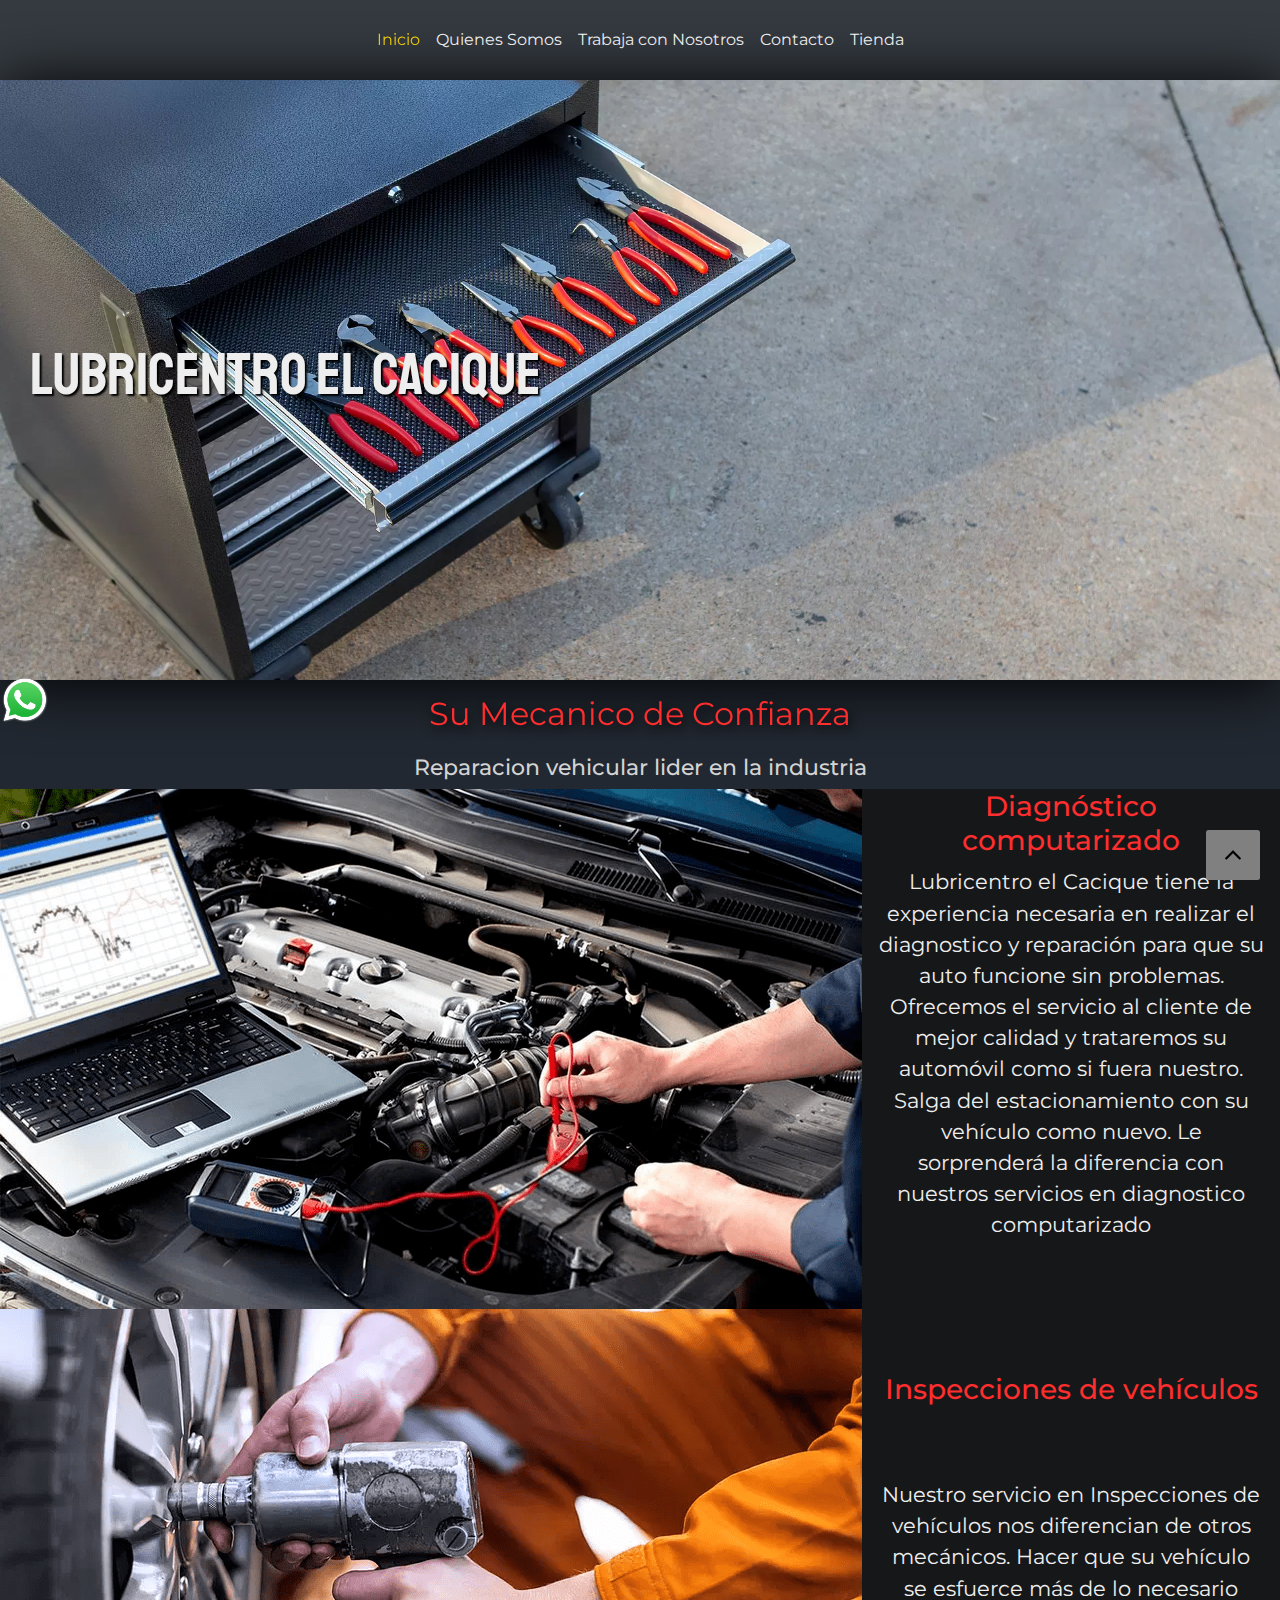
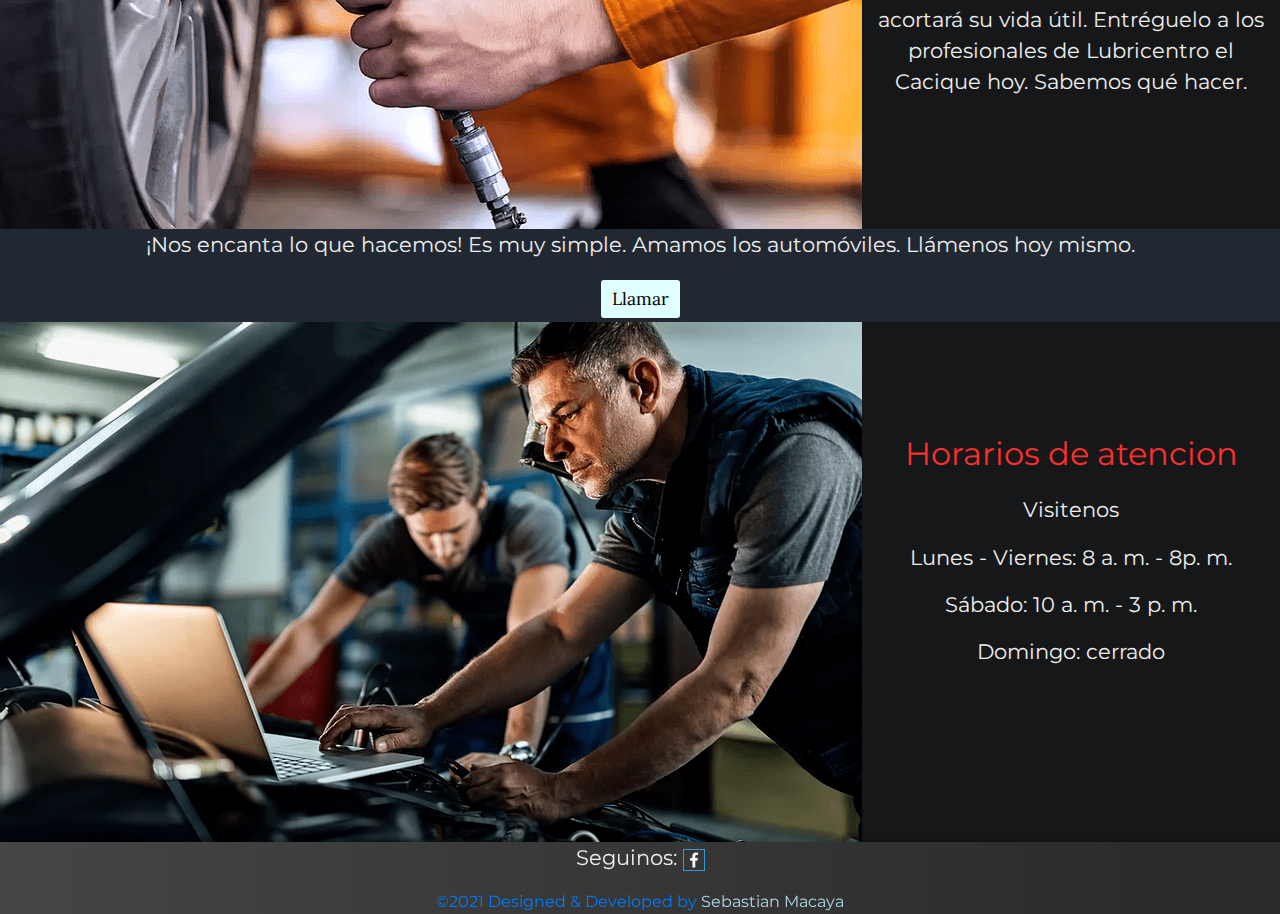
<file: index.html>
<!DOCTYPE html>
<html lang="es">
  <head>
    <meta charset="utf-8" />
    <meta name="viewport" content="width=device-width, initial-scale=1.0" />
    <link rel="shortcut icon" href="./imagenes/fav.ico" type="image/x-icon" />
    <!-- SEO TAGS -->
    <meta
      name="keywords"
      content="Lubricentro, Cinco Saltos, Diagnostico Computarizado, Taller"
    />
    <meta
      name="description"
      content="Lubricentro en Cinco Saltos con más de 28 años de experiencia realizando reparación de vehículos"
    />
    <meta property=“og:imagen”
    content=“https://www.lubricentroelcacique.com.ar/imagenes/logo.png” />
    <!--FIN SEO TAGS-->
    <title>Lubricentro | Taller Mecanico Cinco Saltos</title>
    <!--CSS-->
    <link
      rel="stylesheet"
      href="https://cdnjs.cloudflare.com/ajax/libs/animate.css/4.1.1/animate.min.css"
    />
    <link rel="stylesheet" href="bootstrap/css/bootstrap.min.css" />
    <link rel="stylesheet" href="CSS/estilos.css" />
  </head>

  <body>
    <div>
      <!-- Menu nav -->
      <header>
        <div class="menu">
          <nav
            class="
              navbar navbar-expand-lg navbar-dark
              bg-dark
              justify-content-end
            "
          >
            <button
              class="navbar-toggler"
              type="button"
              data-toggle="collapse"
              data-target="#navbarNavAltMarkup"
              aria-controls="navbarNavAltMarkup"
              aria-expanded="false"
              aria-label="Toggle navigation"
            >
              <span class="navbar-toggler-icon"></span>
            </button>
            <div
              class="collapse navbar-collapse justify-content-center"
              id="navbarNavAltMarkup"
            >
              <div class="navbar-nav">
                <a
                  class="nav-link text-center text-white nav-active"
                  href="index.html"
                  >Inicio</a
                >
                <a
                  class="nav-link text-center text-white"
                  href="quienes_somos.html"
                  >Quienes Somos</a
                >
                <a
                  class="nav-link text-center text-white"
                  href="trabaja_con_nosotros.html"
                  >Trabaja con Nosotros</a
                >
                <a
                  class="nav-link text-center text-white"
                  id="contactoDesktop"
                  href="contacto.html"
                  >Contacto</a
                >
                <a
                  class="nav-link text-center text-white"
                  id="contactoDesktop"
                  href="tienda.html"
                  >Tienda</a
                >
              </div>
            </div>
          </nav>
        </div>
      </header>
      <!-- Titulo -->
      <div class="titulo">
        <h1 id="tituloh1">Lubricentro el Cacique</h1>
      </div>

      <!-- Main container  -->
      <section class="text-center article__main">
        <p class="article__title historia">Su Mecanico de Confianza</p>
        <h2 class="article__subtitle">
          Reparacion vehicular lider en la industria
        </h2>

        <div class="d-flex article__container">
          <img
            srcset="
              imagenes/index/scannerMobile.png 483w,
              ./imagenes/scanner.png           862w
            "
            sizes="(max-width: 600px) 483px, 862px"
            alt="imagen scanneando vehiculo"
            class="article__containerImg"
          />
          <div class="contenedorTexto article__containerText">
            <h3 class="article__containerTextTitle">
              Diagnóstico computarizado
            </h3>
            <p class="article__containerTextParagraph">
              Lubricentro el Cacique tiene la experiencia necesaria en realizar
              el diagnostico y reparación para que su auto funcione sin
              problemas. Ofrecemos el servicio al cliente de mejor calidad y
              trataremos su automóvil como si fuera nuestro. Salga del
              estacionamiento con su vehículo como nuevo. Le sorprenderá la
              diferencia con nuestros servicios en diagnostico computarizado
            </p>
          </div>
        </div>

        <div class="d-flex article__container">
          <img
            srcset="
              imagenes/index/inspeccionMobile.png 483w,
              ./imagenes/inspeccion.png           862w
            "
            sizes="(max-width: 600px) 483px, 862px"
            alt="imagen de inspeccion de vehiculo"
            class="article__containerImg"
          />
          <div class="contenedorTexto article__containerText">
            <h3 class="article__containerTextTitle text-center">
              Inspecciones de vehículos
            </h3>
            <p class="article__containerTextParagraph">
              Nuestro servicio en Inspecciones de vehículos nos diferencian de
              otros mecánicos. Hacer que su vehículo se esfuerce más de lo
              necesario acortará su vida útil. Entréguelo a los profesionales de
              Lubricentro el Cacique hoy. Sabemos qué hacer.
            </p>
          </div>
        </div>
        <!--  ---- Contactenos ---- -->
        <p>
          ¡Nos encanta lo que hacemos! Es muy simple. Amamos los automóviles.
          Llámenos hoy mismo.
        </p>

        <a href="tel:+542994042562" class="btn btn-cyan btnContacto m-lg-1"
          >Llamar</a
        >

        <div class="d-flex article__container">
          <img
            srcset="
              imagenes/index/horariosMobile.png 483w,
              ./imagenes/horarios.png           862w
            "
            sizes="(max-width: 600px) 483px, 862px"
            alt="imagen complementaria de horarios"
            class="article__containerImg"
          />

          <div
            class="
              article__containerText
              d-flex
              flex-column
              justify-content-center
            "
          >
            <p class="article__title">Horarios de atencion</p>
            <p class="article_subtitle">Visitenos</p>
            <p>Lunes - Viernes: 8 a. m. - 8p. m.</p>

            <p>Sábado: 10 a. m. - 3 p. m.</p>
            <p>Domingo: cerrado</p>
          </div>
        </div>
      </section>

      <!-- Boton de whatsaap -->
      <section id="whatsapp">
        <a href="https://wa.me/+542994042562">
          <img src="./imagenes/whatsapp.png" alt="logo whatsapp" />
        </a>
      </section>

      <!-- Footer  -->
      <footer class="footer">
        <!-- Redes sociales -->
        <div>
          <p>
            Seguinos:
            <a
              rel="noopener"
              href="https://www.facebook.com/LubricentroElCacique"
              target="_blank"
              ><img
                src="./imagenes/facebook.png"
                alt="icono para seguir en facebook"
                class="border-blue"
            /></a>
          </p>
        </div>
        <div class="d-flex justify-content-center">
          <a
            href="https://www.sebastianmacaya.com/"
            rel="noopener"
            target="_blank"
            >©2021 Designed & Developed by <span>Sebastian Macaya</span></a
          >
        </div>
      </footer>
      <!-- Fin Footer-->
    </div>
    <!-- Fin Main-->

    <!--Boton ir arriba-->
    <span class="ir-arriba"
      ><img src="./imagenes/up.svg" alt="boton de ir arriba"
    /></span>
    <!--PANTALLA DE CARGA-->
    <div class="preloader">
      <div class="image-container">
        <img
          class="
            img-preloader
            animate__animated animate__pulse animate__infinite
          "
          src="./imagenes/preloader.gif"
          alt="gif motor preload"
        />
      </div>
      <h3 class="h3-preloader">Cargando...</h3>
    </div>
    <!--TERMINA PANTALLA DE CARGA-->

    <!--CAMADA 16620-->
    <!--Preloader-->
    <script src="./js/preloader.js"></script>
    <!--Bootstrap-->
    <script src="bootstrap/js/jquery-3.5.1.slim.min.js"></script>
    <script src="bootstrap/js/bootstrap.bundle.min.js"></script>
    <!--Jquery boton ir arriba-->
    <script src="bootstrap/js/jquery.3.3.1.js"></script>
    <script src="./js/arriba.js"></script>
  </body>
</html>
</file>
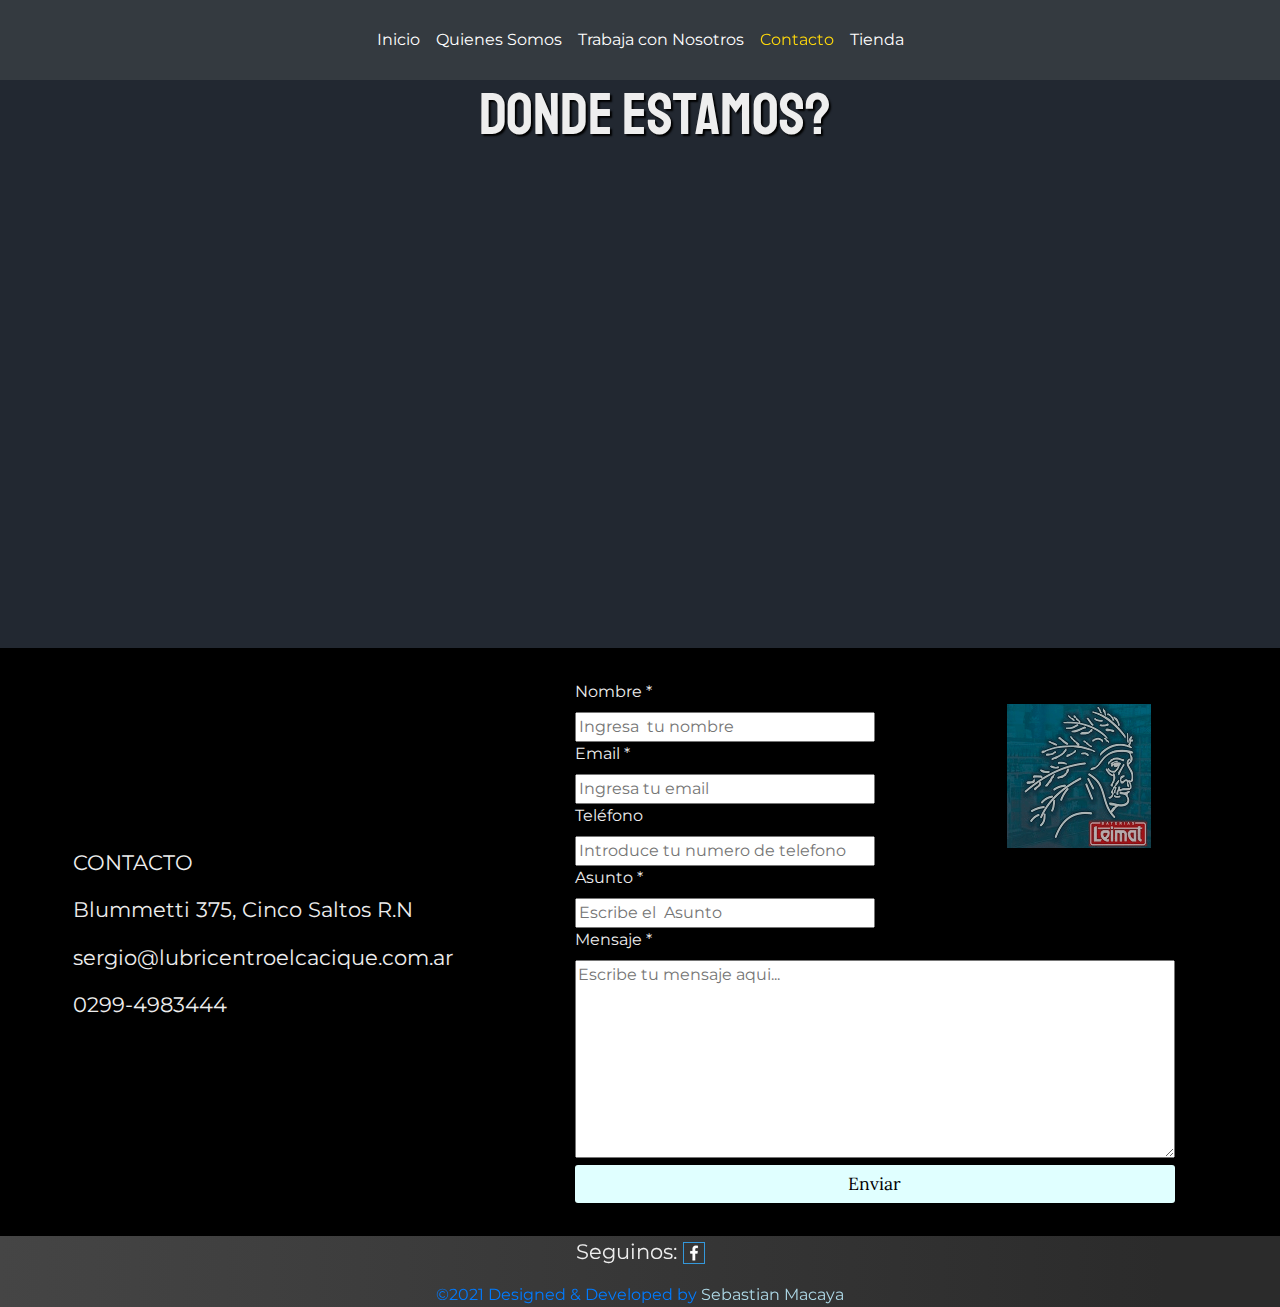
<file: contacto.html>
<!DOCTYPE html>
<html lang="es">
  <head>
    <meta charset="utf-8" />
    <meta name="viewport" content="width=device-width, initial-scale=1.0" />
    <link rel="shortcut icon" href="./imagenes/fav.ico" type="image/x-icon" />
    <!-- SEO TAGS -->
    <meta
      name="keywords"
      content="Lubricentro, Cinco Saltos, Diagnostico Computarizado, Taller"
    />
    <meta
      name="description"
      content="Lubricentro en Cinco Saltos con más de 28 años de experiencia realizando reparación de vehículos"
    />
    <meta property=“og:imagen”
    content=“https://www.lubricentroelcacique.com.ar/imagenes/logo.png” />
    <!--FIN SEO TAGS-->
    <title>Lubricentro | Taller Mecanico Cinco Saltos</title>
    <!--CSS-->
    <link
      rel="stylesheet"
      href="https://cdnjs.cloudflare.com/ajax/libs/animate.css/4.1.1/animate.min.css"
    />
    <link rel="stylesheet" href="bootstrap/css/bootstrap.min.css" />
    <link rel="stylesheet" href="CSS/estilos.css" />
  </head>

  <body>
    <div>
      <!-- Menu nav -->
      <header>
        <div class="menu">
          <nav
            class="
              navbar navbar-expand-lg navbar-dark
              bg-dark
              justify-content-end
            "
          >
            <button
              class="navbar-toggler"
              type="button"
              data-toggle="collapse"
              data-target="#navbarNavAltMarkup"
              aria-controls="navbarNavAltMarkup"
              aria-expanded="false"
              aria-label="Toggle navigation"
            >
              <span class="navbar-toggler-icon"></span>
            </button>
            <div
              class="collapse navbar-collapse justify-content-center"
              id="navbarNavAltMarkup"
            >
              <div class="navbar-nav">
                <a class="nav-link text-center text-white" href="index.html"
                  >Inicio</a
                >
                <a
                  class="nav-link text-center text-white"
                  href="quienes_somos.html"
                  >Quienes Somos</a
                >
                <a
                  class="nav-link text-center text-white"
                  href="trabaja_con_nosotros.html"
                  >Trabaja con Nosotros</a
                >
                <a
                  class="nav-link text-center text-white nav-active"
                  id="contactoDesktop"
                  href="contacto.html"
                  >Contacto</a
                >
                <a
                  class="nav-link text-center text-white"
                  id="contactoDesktop"
                  href="tienda.html"
                  >Tienda</a
                >
              </div>
            </div>
          </nav>
        </div>
      </header>
      <!-- Titulo -->
      <h1 id="tituloh1" class="text-center">Donde Estamos?</h1>

      <!--  iframe maps -->
      <section class="container-fluid d-flex justify-content-center">
        <iframe
          class="mapDesktop"
          src="https://www.google.com/maps/embed?pb=!1m18!1m12!1m3!1d3108.4227658164727!2d-68.06614628412852!3d-38.822777700221195!2m3!1f0!2f0!3f0!3m2!1i1024!2i768!4f13.1!3m3!1m2!1s0x960a4a165f78039b%3A0x28441478936708ce!2sLubricentro%20El%20Cacique!5e0!3m2!1sen!2sar!4v1623248515210!5m2!1sen!2sar"
          width="100%"
          height="450"
          style="border: 0"
          allowfullscreen=""
          loading="lazy"
        ></iframe>
      </section>
      <!-- --- Contacto -- -->
      <div class="mailContacto p-1" id="irFormularioMobile">
        <p>Contacto</p>
        <a href="mailto:sergio@lubricentroelcacique.com">
          EMAIL: sergio@lubricentroelcacique.com.ar</a
        >
      </div>

      <section class="mainContacto" id="irFormulario">
        <div class="textoMainContacto">
          <p>CONTACTO</p>
          <p>Blummetti 375, Cinco Saltos R.N</p>
          <p>sergio@lubricentroelcacique.com.ar</p>
          <p>0299-4983444</p>
        </div>

        <div class="formulario">
          <div class="logoForm">
            <img src="./imagenes/logo.png" alt="logo-lubricentro" />
          </div>
          <form action="contacto.php" method="POST">
            <label for="nombre">Nombre *</label>
            <input
              type="text"
              placeholder="Ingresa  tu nombre"
              required
              name="nombre"
              autocomplete="off"
            />
            <label for="mail">Email *</label>
            <input
              type="email"
              autocomplete="off"
              name="mail"
              id=""
              placeholder="Ingresa tu email"
              required
            />

            <label for="telefono">Teléfono</label>
            <input
              type="tel"
              placeholder="Introduce tu numero de telefono"
              name="telefono"
              id="telefono"
            />

            <label for="asunto">Asunto *</label>

            <input
              type="text"
              placeholder="Escribe el  Asunto"
              id="asunto"
              name="asunto"
              required
            />

            <label for="mensaje" id="mensajeForm">Mensaje *</label>
            <textarea
              name="mensaje"
              id=""
              cols="50"
              rows="8"
              placeholder="Escribe tu mensaje aqui..."
              required
            ></textarea>

            <button class="btn btn-cyan btnContacto" id="buttonSend">
              Enviar
            </button>
          </form>
        </div>
      </section>

      <!-- Footer  -->
      <footer class="footer">
        <!-- Redes sociales -->
        <div>
          <p>
            Seguinos:
            <a
              rel="noopener"
              href="https://www.facebook.com/LubricentroElCacique"
              target="_blank"
              ><img
                src="./imagenes/facebook.png"
                alt="icono para seguir en facebook"
                class="border-blue"
            /></a>
          </p>
        </div>
        <div class="d-flex justify-content-center">
          <a
            href="https://www.sebastianmacaya.com/"
            rel="noopener"
            target="_blank"
            >©2021 Designed & Developed by <span>Sebastian Macaya</span></a
          >
        </div>
      </footer>
      <!-- Fin Footer-->
    </div>
    <!-- Fin Main-->

    <!--PANTALLA DE CARGA-->
    <div class="preloader">
      <div class="image-container">
        <img
          class="
            img-preloader
            animate__animated animate__pulse animate__infinite
          "
          src="./imagenes/preloader.gif"
          alt="gif motor preload"
        />
      </div>
      <h3 class="h3-preloader">Cargando...</h3>
    </div>
    <!--TERMINA PANTALLA DE CARGA-->

    <!--CAMADA 16620-->
    <!--Preloader-->
    <script src="./js/preloader.js"></script>
    <!--Bootstrap-->
    <script src="bootstrap/js/jquery-3.5.1.slim.min.js"></script>
    <script src="bootstrap/js/bootstrap.bundle.min.js"></script>
    <!--Jquery boton ir arriba-->
    <script src="bootstrap/js/jquery.3.3.1.js"></script>
  </body>
</html>
</file>
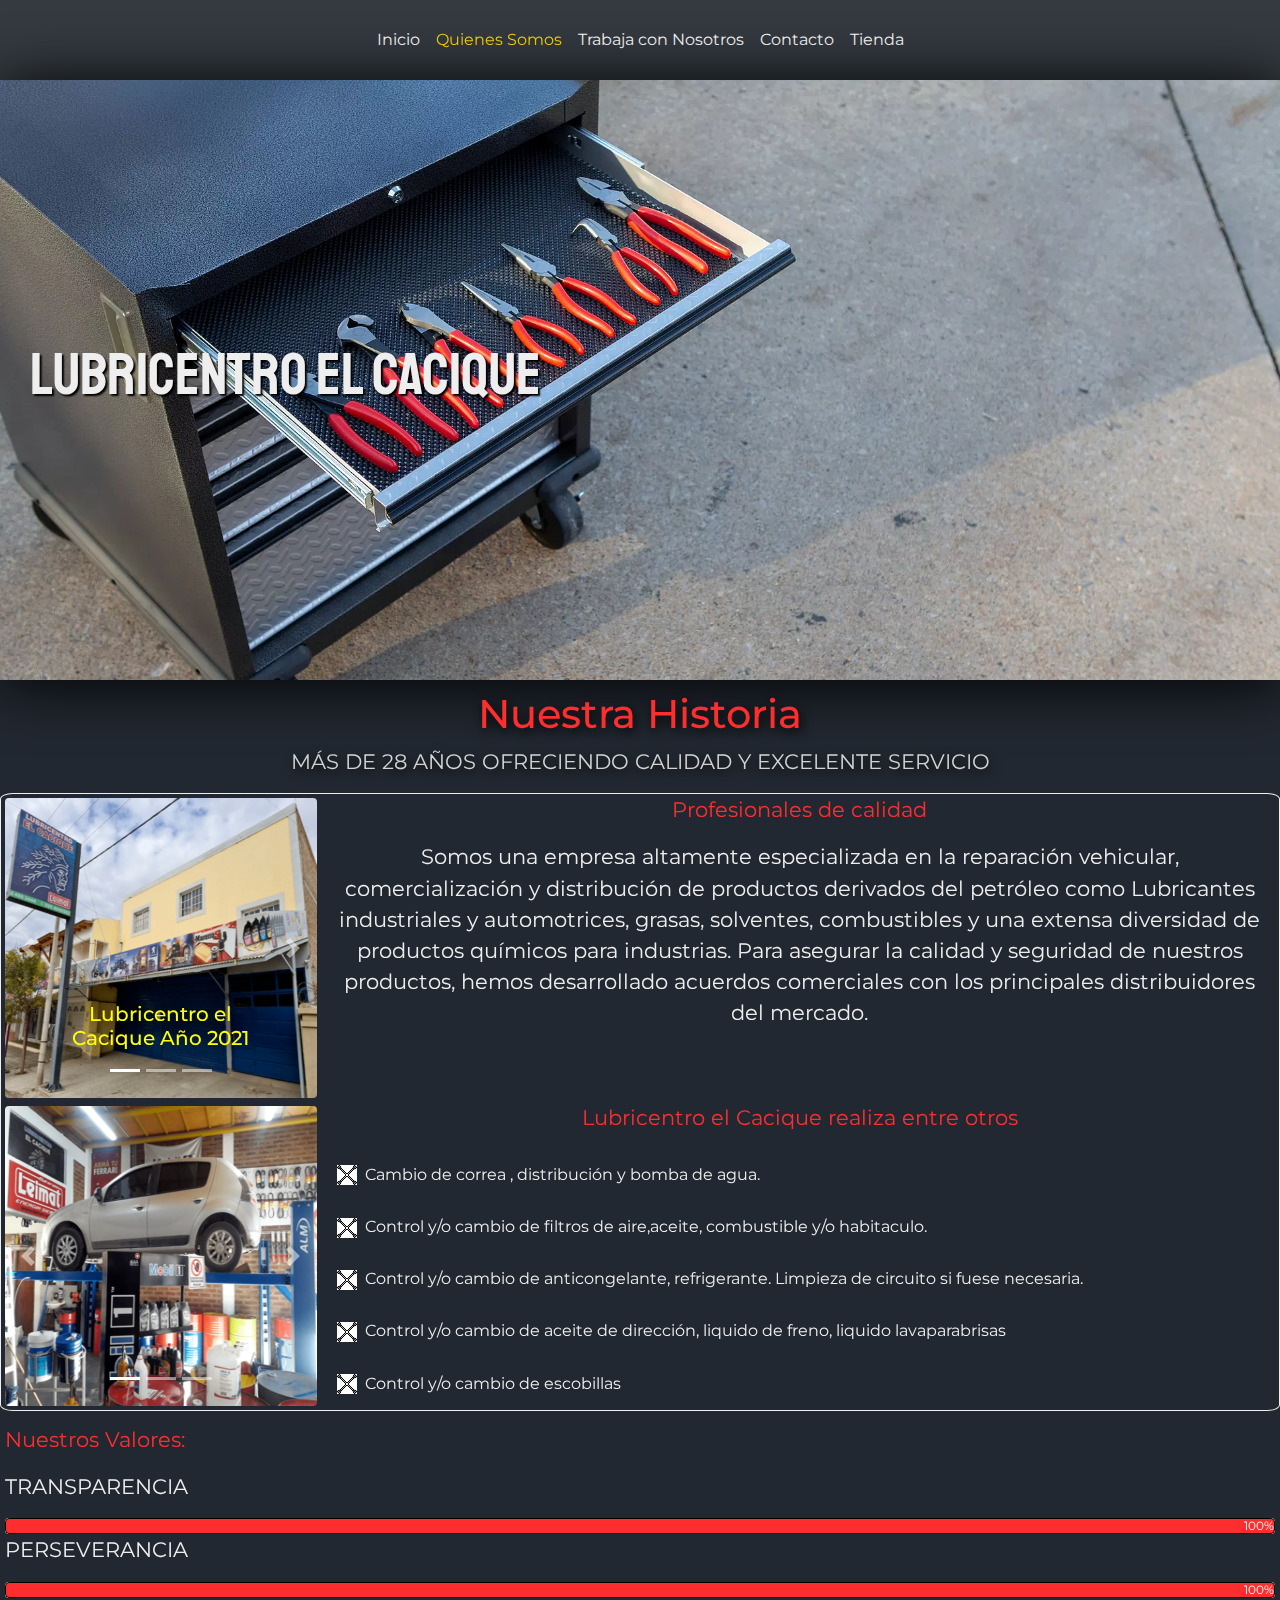
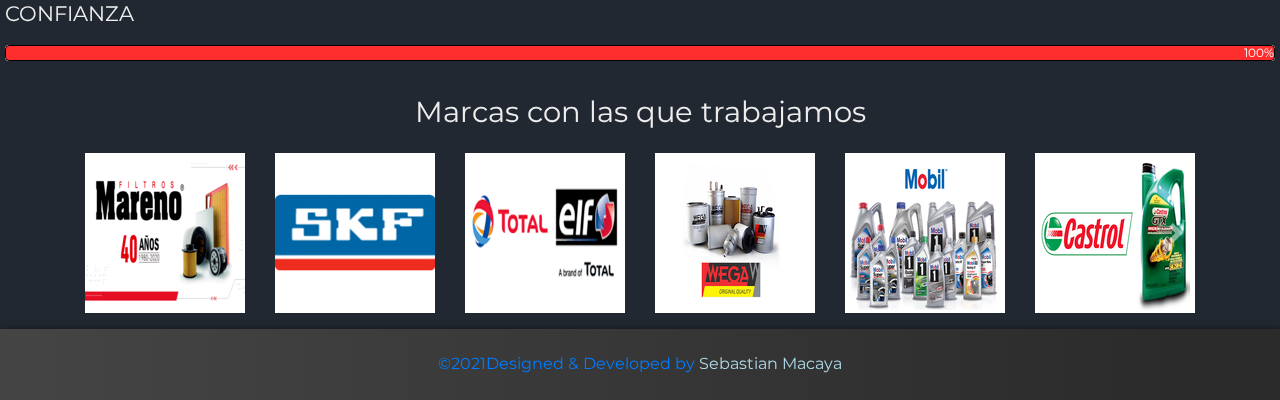
<file: quienes_somos.html>
<!DOCTYPE html>
<html lang="es">
  <head>
    <meta charset="utf-8" />
    <meta name="viewport" content="width=device-width, initial-scale=1.0" />
    <link rel="shortcut icon" href="./imagenes/fav.ico" type="image/x-icon" />
    <!-- SEO TAGS -->
    <meta
      name="keywords"
      content="Lubricentro, Cinco Saltos, Diagnostico Computarizado, Taller"
    />
    <meta
      name="description"
      content="Lubricentro en Cinco Saltos con más de 28 años de experiencia realizando reparación de vehículos"
    />
    <meta property=“og:imagen”
    content=“https://www.lubricentroelcacique.com.ar/imagenes/logo.png” />
    <!--Fin SEO TAGS-->
    <title>El Cacique | Quienes somos</title>
    <!--CSS-->
    <link rel="stylesheet" href="bootstrap/css/bootstrap.min.css" />
    <link rel="stylesheet" href="CSS/estilos.css" />
  </head>
  <body>
    <div>
      <!-- Menu nav -->
      <header>
        <div class="menu">
          <nav
            class="
              navbar navbar-expand-lg navbar-dark
              bg-dark
              justify-content-end
            "
          >
            <button
              class="navbar-toggler"
              type="button"
              data-toggle="collapse"
              data-target="#navbarNavAltMarkup"
              aria-controls="navbarNavAltMarkup"
              aria-expanded="false"
              aria-label="Toggle navigation"
            >
              <span class="navbar-toggler-icon"></span>
            </button>
            <div
              class="collapse navbar-collapse justify-content-center"
              id="navbarNavAltMarkup"
            >
              <div class="navbar-nav">
                <a class="nav-link text-center text-white" href="index.html"
                  >Inicio</a
                >
                <a
                  class="nav-link text-center text-white nav-active"
                  href="quienes_somos.html"
                  >Quienes Somos</a
                >
                <a
                  class="nav-link text-center text-white"
                  href="trabaja_con_nosotros.html"
                  >Trabaja con Nosotros</a
                >
                <a
                  class="nav-link text-center text-white"
                  id="contactoDesktop"
                  href="contacto.html"
                  >Contacto</a
                >
                <a
                  class="nav-link text-center text-white"
                  id="contactoDesktop"
                  href="tienda.html"
                  >Tienda</a
                >
              </div>
            </div>
          </nav>
        </div>
      </header>

      <!-- Titulo -->
      <div class="titulo">
        <h1 id="tituloh1">Lubricentro el Cacique</h1>
      </div>
      <div class="historia">
        <h2>Nuestra Historia</h2>
        <p>MÁS DE 28 AÑOS OFRECIENDO CALIDAD Y EXCELENTE SERVICIO</p>
      </div>

      <div class="grid-container">
        <!-- Carousel 1  -->
        <div
          id="carouselExampleCaptions"
          class="carousel slide m-1"
          data-ride="carousel"
        >
          <ol class="carousel-indicators">
            <li
              data-target="#carouselExampleCaptions"
              data-slide-to="0"
              class="active"
            ></li>
            <li data-target="#carouselExampleCaptions" data-slide-to="1"></li>
            <li data-target="#carouselExampleCaptions" data-slide-to="2"></li>
          </ol>
          <div class="carousel-inner rounded">
            <div class="carousel-item active">
              <img
                src="./imagenes/fondolubri.png"
                class="d-block w-100"
                alt="imagen lubricentro actual"
              />
              <div class="carousel-caption d-none d-md-block">
                <!-- <p>Texto Complementario</p> -->
                <h5>Lubricentro el Cacique Año 2021</h5>
              </div>
            </div>
            <div class="carousel-item">
              <img
                src="./imagenes/fondolubri1993.png"
                class="d-block w-100"
                alt="imagen lubricentro 1993"
              />
              <div class="carousel-caption d-none d-md-block">
                <!-- <p>Texto Complementario</p> -->
                <h5>Lubricentro el Cacique Año 1993</h5>
              </div>
            </div>
            <div class="carousel-item">
              <img
                src="imagenes/fondolubrivieja.png"
                class="d-block w-100"
                alt="imagen lubricentro año x"
              />
              <div class="carousel-caption d-none d-md-block">
                <!-- <p>Texto Complementario</p> -->
                <h5>Lubricentro el Cacique Año X</h5>
              </div>
            </div>
          </div>
          <a
            class="carousel-control-prev"
            href="#carouselExampleCaptions"
            role="button"
            data-slide="prev"
          >
            <span class="carousel-control-prev-icon" aria-hidden="true"></span>
            <span class="sr-only">Previous</span>
          </a>
          <a
            class="carousel-control-next"
            href="#carouselExampleCaptions"
            role="button"
            data-slide="next"
          >
            <span class="carousel-control-next-icon" aria-hidden="true"></span>
            <span class="sr-only">Next</span>
          </a>
        </div>
        <!-- ---Termina Carousel 1 --- -->
        <!-- --- Carousel 2 --- -->
        <div
          id="carouselExampleIndicators"
          class="carousel slide m-1"
          data-ride="carousel"
        >
          <ol class="carousel-indicators">
            <li
              data-target="#carouselExampleIndicators"
              data-slide-to="0"
              class="active"
            ></li>
            <li data-target="#carouselExampleIndicators" data-slide-to="1"></li>
            <li data-target="#carouselExampleIndicators" data-slide-to="2"></li>
          </ol>
          <div class="carousel-inner rounded">
            <div class="carousel-item active">
              <img
                src="./imagenes/auto1.png"
                class="img-fluid"
                alt="imagen de auto 1 sobre  auto elevador"
              />
            </div>
            <div class="carousel-item">
              <img
                src="./imagenes/auto2.png"
                class="img-fluid"
                alt="imagen de auto 2 sobre  auto elevador"
              />
            </div>
            <div class="carousel-item">
              <img
                src="./imagenes/auto3.png"
                class="img-fluid"
                alt="imagen de auto 3 sobre  auto elevador"
              />
            </div>
          </div>
          <a
            class="carousel-control-prev"
            href="#carouselExampleIndicators"
            role="button"
            data-slide="prev"
          >
            <span class="carousel-control-prev-icon" aria-hidden="true"></span>
            <span class="sr-only">Previous</span>
          </a>
          <a
            class="carousel-control-next"
            href="#carouselExampleIndicators"
            role="button"
            data-slide="next"
          >
            <span class="carousel-control-next-icon" aria-hidden="true"></span>
            <span class="sr-only">Next</span>
          </a>
        </div>

        <!-- Texto carousel 1 -->
        <div class="d-flex flex-column text1">
          <p class="text-center carouselTitle">Profesionales de calidad</p>
          <p class="text-center">
            Somos una empresa altamente especializada en la reparación
            vehicular, comercialización y distribución de productos derivados
            del petróleo como Lubricantes industriales y automotrices, grasas,
            solventes, combustibles y una extensa diversidad de productos
            químicos para industrias. Para asegurar la calidad y seguridad de
            nuestros productos, hemos desarrollado acuerdos comerciales con los
            principales distribuidores del mercado.
          </p>
        </div>

        <!-- Texto  carousel 2 -->
        <div
          class="d-flex flex-column text2 w-100 h-100 justify-content-center"
        >
          <div class="d-flex flex-column justify-content-around h-100">
            <p class="text-center carouselTitle">
              Lubricentro el Cacique realiza entre otros
            </p>
            <ul
              class="
                servicios
                w-100
                h-100
                d-flex
                flex-column
                justify-content-around
              "
            >
              <li>Cambio de correa , distribución y bomba de agua.</li>
              <li>
                Control y/o cambio de filtros de aire,aceite, combustible y/o
                habitaculo.
              </li>
              <li>
                Control y/o cambio de anticongelante, refrigerante. Limpieza de
                circuito si fuese necesaria.
              </li>
              <li>
                Control y/o cambio de aceite de dirección, liquido de freno,
                liquido lavaparabrisas
              </li>
              <li>Control y/o cambio de escobillas</li>
            </ul>
          </div>
        </div>
      </div>
      <!--Fin Texto 2-->

      <!--Barra Progresiva-->
      <div class="d-flex flex-column progressB">
        <div>
          <p class="carouselTitle">Nuestros Valores:</p>
        </div>
        <div>
          <p>TRANSPARENCIA</p>
          <div class="progress">
            <div
              class="progress-bar"
              role="progressbar"
              style="width: 100%"
              aria-valuenow="25"
              aria-valuemin="0"
              aria-valuemax="100"
            >
              100%
            </div>
          </div>
          <p>PERSEVERANCIA</p>
          <div class="progress">
            <div
              class="progress-bar"
              role="progressbar"
              style="width: 100%"
              aria-valuenow="25"
              aria-valuemin="0"
              aria-valuemax="100"
            >
              100%
            </div>
          </div>
          <p>CONFIANZA</p>
          <div class="progress">
            <div
              class="progress-bar"
              role="progressbar"
              style="width: 100%"
              aria-valuenow="25"
              aria-valuemin="0"
              aria-valuemax="100"
            >
              100%
            </div>
          </div>
        </div>
      </div>
      <!--Fin barra progresiva-->

      <!--Brand Carousel Marcas-->
      <div class="container py-3 text-center">
        <div class="p-3 m-n3 overflow-hidden">
          <div
            id="carousel-multiple"
            class="carousel slide carousel-multiple"
            data-ride="carousel"
            data-maximum-items-per-slide="6"
          >
            <div class="row position-relative">
              <div class="row carousel-inner mx-0">
                <div
                  class="
                    carousel-item
                    col-sm-6 col-md-4 col-lg-3 col-xl-2
                    active
                  "
                >
                  <!--imagen-->
                  <img
                    src="./imagenes/marcas/marenofiltros.png"
                    alt="logo marca mareno"
                    class="img-fluid"
                  />
                </div>
                <div class="carousel-item col-sm-6 col-md-4 col-lg-3 col-xl-2">
                  <!--imagen 2-->
                  <img
                    src="./imagenes/marcas/skf_logo.png"
                    alt=" logo marca skf"
                    class="img-fluid"
                  />
                </div>
                <div class="carousel-item col-sm-6 col-md-4 col-lg-3 col-xl-2">
                  <!--imagen 3-->
                  <img
                    src="./imagenes/marcas/elflogo.png"
                    alt=" logo marca elf"
                    class="img-fluid"
                  />
                </div>
                <div class="carousel-item col-sm-6 col-md-4 col-lg-3 col-xl-2">
                  <!--imagen 4-->
                  <img
                    src="./imagenes/marcas/wega.png"
                    alt=" logo marca wega"
                    class="img-fluid"
                  />
                </div>
                <div class="carousel-item col-sm-6 col-md-4 col-lg-3 col-xl-2">
                  <!--imagen 5-->
                  <img
                    src="./imagenes/marcas/mobil.png"
                    alt=" logo marca super mobil"
                    class="img-fluid"
                  />
                </div>
                <div class="carousel-item col-sm-6 col-md-4 col-lg-3 col-xl-2">
                  <!--imagen 6-->
                  <img
                    src="./imagenes/marcas/castrol.png"
                    alt=" logo marca castrol"
                    class="img-fluid"
                  />
                </div>
                <div class="carousel-item col-sm-6 col-md-4 col-lg-3 col-xl-2">
                  <!--imagen 7-->
                  <img
                    src="./imagenes/marcas/shell.png"
                    alt=" logo marca shell"
                    class="img-fluid"
                  />
                </div>
                <!--   <div class="carousel-item col-sm-6 col-md-4 col-lg-3 col-xl-2">
                imagen 8
                <img
                  src="./imagenes/skf_logo.png"
                  alt=" logo marca skf"
                  class="img-fluid"
                />
              </div> -->
              </div>
              <a
                class="carousel-control-prev w-auto px-5 px-xl-4"
                href="#carousel-multiple"
                role="button"
                data-slide="prev"
              >
                <span
                  class="carousel-control-prev-icon"
                  aria-hidden="true"
                ></span>
                <span class="sr-only">Previous</span>
              </a>
              <a
                class="carousel-control-next w-auto px-5 px-xl-4"
                href="#carousel-multiple"
                role="button"
                data-slide="next"
              >
                <span
                  class="carousel-control-next-icon"
                  aria-hidden="true"
                ></span>
                <span class="sr-only">Next</span>
              </a>
            </div>
          </div>
        </div>
      </div>
      <!--Fin Carousel Marcas-->
      <!-- Footer  -->
      <footer class="footer">
        <div>
          <a href="https://www.sebastianmacaya.com/"
            >©2021Designed & Developed by <span>Sebastian Macaya</span></a
          >
        </div>
      </footer>
    </div>
    <!-- Fin Footer-->
    <!--PANTALLA DE CARGA-->
    <div class="preloader">
      <div class="image-container">
        <img
          class="
            img-preloader
            animate__animated animate__pulse animate__infinite
          "
          src="./imagenes/preloader.gif"
          alt="gif motor preload"
        />
      </div>
      <h3 class="h3-preloader">Cargando...</h3>
    </div>
    <!--TERMINA PANTALLA DE CARGA-->
    <!--Preloader-->
    <script src="./js/preloader.js"></script>
    <!--Bootstrap-->
    <script src="bootstrap/js/jquery-3.5.1.slim.min.js"></script>
    <script src="bootstrap/js/bootstrap.bundle.min.js"></script>
    <!--Jquery boton ir arriba-->
    <script src="./js/brandcarousel.js"></script>
  </body>
</html>
</file>
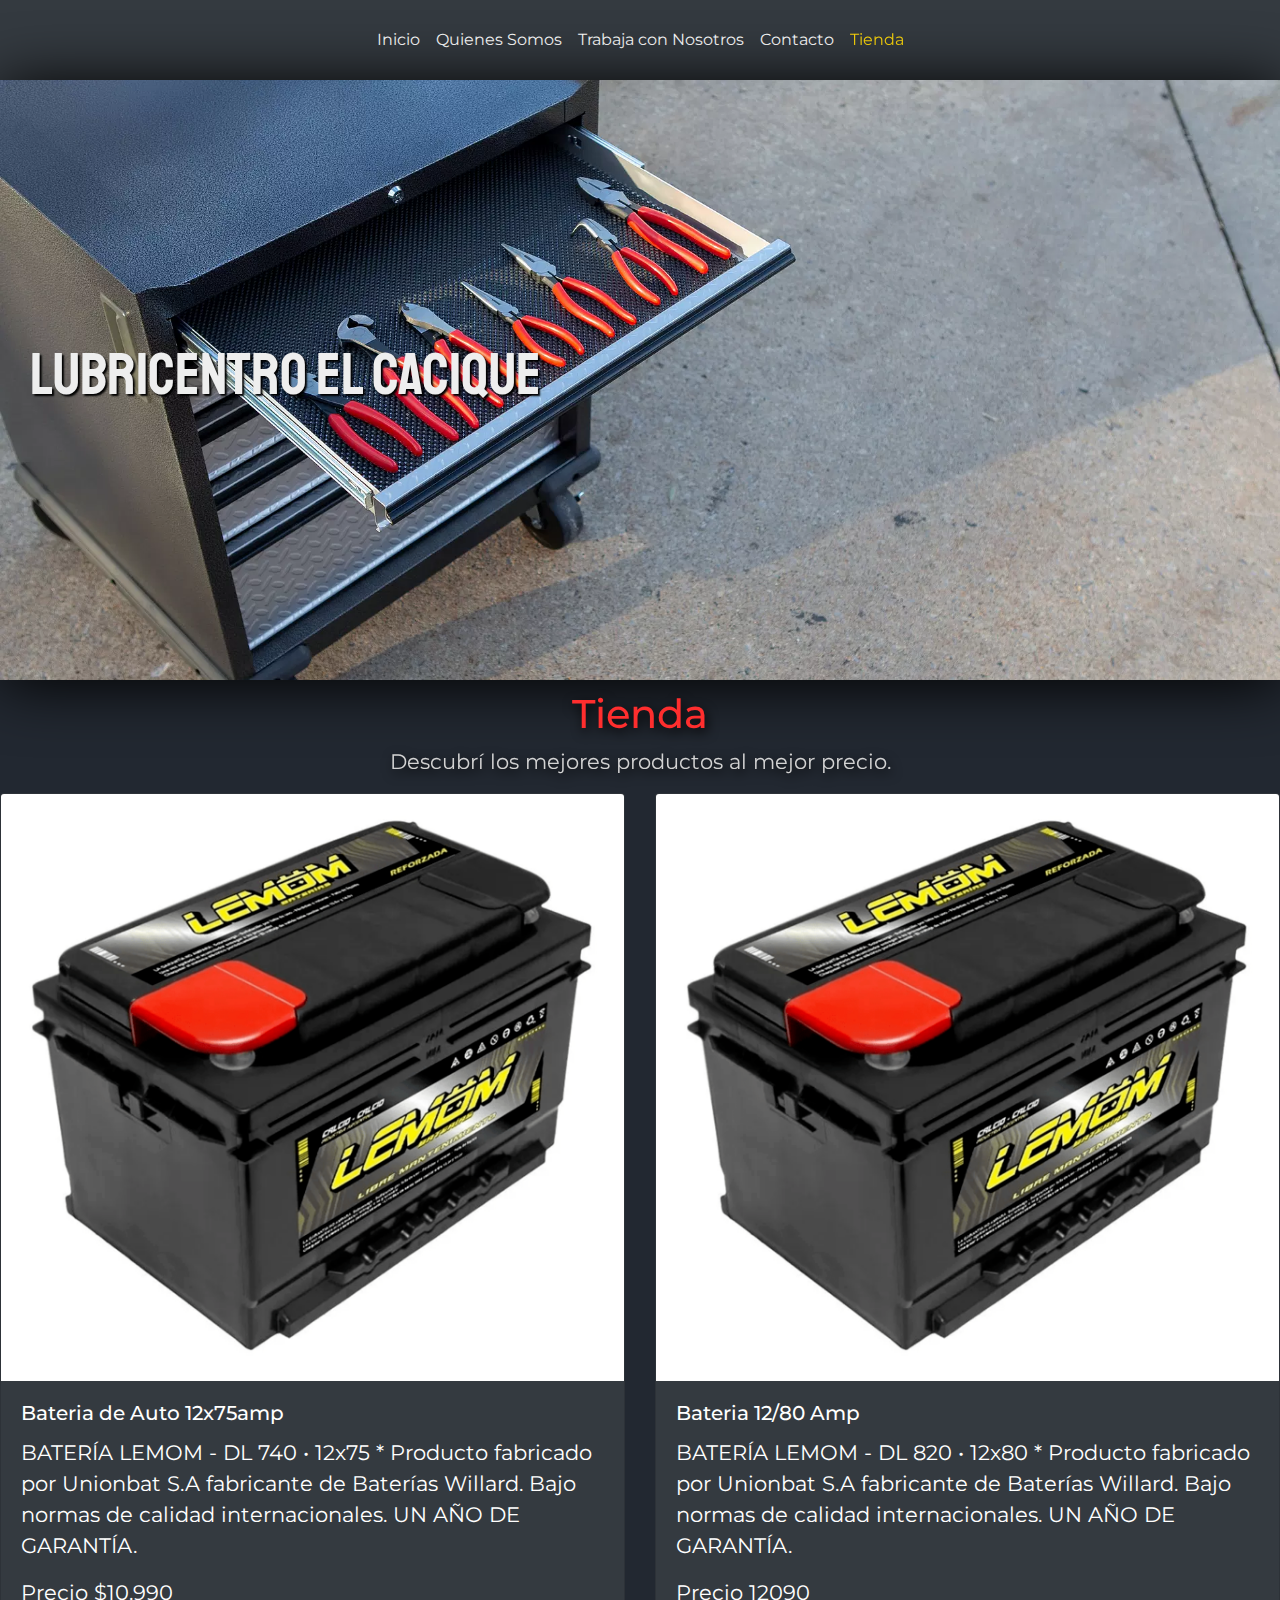
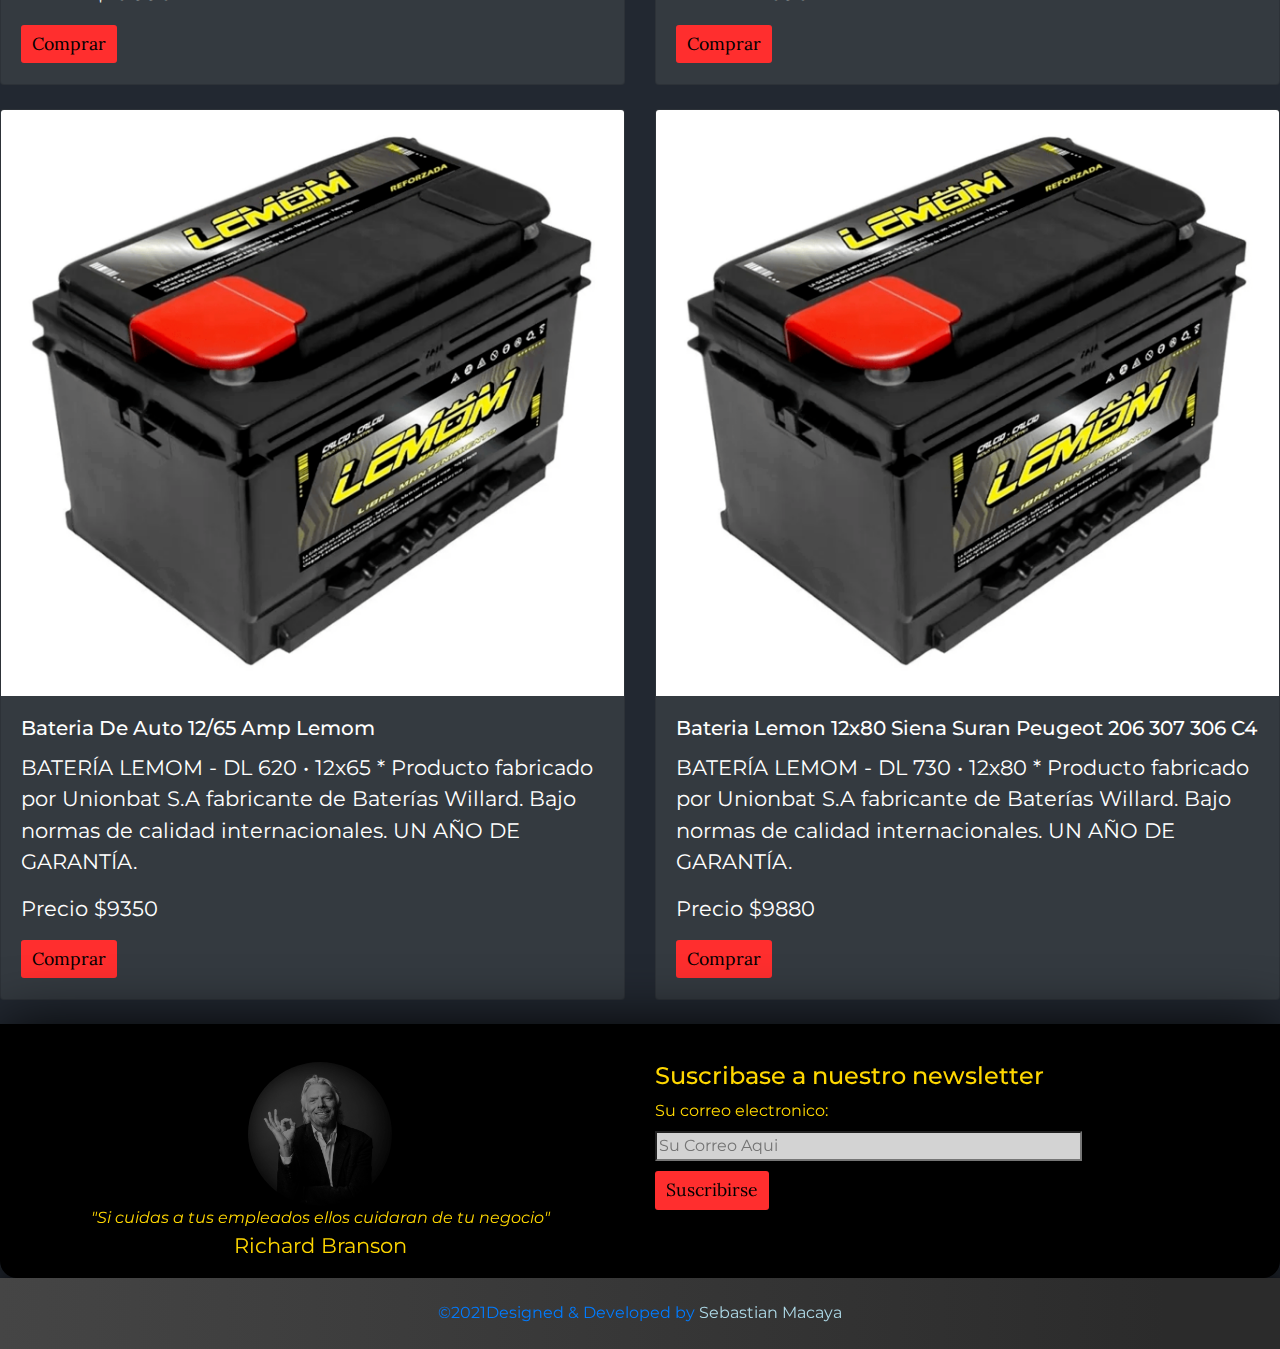
<file: tienda.html>
<!DOCTYPE html>
<html lang="es">
  <head>
    <meta charset="utf-8" />
    <meta name="viewport" content="width=device-width, initial-scale=1.0" />
    <link rel="shortcut icon" href="./imagenes/fav.ico" type="image/x-icon" />
    <!-- SEO TAGS -->
    <meta
      name="keywords"
      content="Lubricentro, Cinco Saltos, Diagnostico Computarizado, Taller"
    />
    <meta
      name="description"
      content="Lubricentro en Cinco Saltos con más de 28 años de experiencia realizando reparación de vehículos"
    />
    <meta property=“og:imagen”
    content=“https://www.lubricentroelcacique.com.ar/imagenes/logo.png” />
    <!--Fin SEO TAGS-->
    <title>El Cacique | Tienda Online</title>
    <!--CSS-->
    <link rel="stylesheet" href="bootstrap/css/bootstrap.min.css" />
    <link rel="stylesheet" href="CSS/estilos.css" />
  </head>
  <body>
    <div>
      <!-- Menu nav -->
      <header>
        <div class="menu">
          <nav
            class="
              navbar navbar-expand-lg navbar-dark
              bg-dark
              justify-content-end
            "
          >
            <button
              class="navbar-toggler"
              type="button"
              data-toggle="collapse"
              data-target="#navbarNavAltMarkup"
              aria-controls="navbarNavAltMarkup"
              aria-expanded="false"
              aria-label="Toggle navigation"
            >
              <span class="navbar-toggler-icon"></span>
            </button>
            <div
              class="collapse navbar-collapse justify-content-center"
              id="navbarNavAltMarkup"
            >
              <div class="navbar-nav">
                <a class="nav-link text-center text-white" href="index.html"
                  >Inicio</a
                >
                <a
                  class="nav-link text-center text-white"
                  href="quienes_somos.html"
                  >Quienes Somos</a
                >
                <a
                  class="nav-link text-center text-white"
                  href="trabaja_con_nosotros.html"
                  >Trabaja con Nosotros</a
                >
                <a
                  class="nav-link text-center text-white"
                  id="contactoDesktop"
                  href="contacto.html"
                  >Contacto</a
                >
                <a
                  class="nav-link text-center text-white nav-active"
                  id="contactoDesktop"
                  href="tienda.html"
                  >Tienda</a
                >
              </div>
            </div>
          </nav>
        </div>
      </header>

      <!-- ------------------------------- Titulo -------------------------------- -->
      <div class="titulo">
        <h1 id="tituloh1">Lubricentro el Cacique</h1>
      </div>
      <div class="historia">
        <h2>Tienda</h2>
        <p>Descubrí los mejores productos al mejor precio.</p>
      </div>
      <!-- ----------------------------- Fin Titulo ------------------------------ -->
      <!-- ----------------------------- Inicio Main ----------------------------- -->
      <main>
        <div class="row row-cols-1 row-cols-md-8 row-cols-sm-2">
          <div class="col mb-4">
            <div class="card bg-dark text-white">
              <img
                src="./imagenes/tienda/baterialemon.png "
                class="card-img-top"
                alt="imagen bateria auto lemon"
              />
              <div class="card-body">
                <h5 class="card-title">Bateria de Auto 12x75amp</h5>
                <p class="card-text">
                  BATERÍA LEMOM - DL 740 • 12x75 * Producto fabricado por
                  Unionbat S.A fabricante de Baterías Willard. Bajo normas de
                  calidad internacionales. UN AÑO DE GARANTÍA.
                </p>
                <p>Precio $10.990</p>
                <button class="btn btn-red btnContacto d-block">Comprar</button>
              </div>
            </div>
          </div>
          <!-- ------------------------------- Item 2 -------------------------------- -->
          <div class="col mb-4">
            <div class="card bg-dark text-white">
              <img
                src="./imagenes/tienda/baterialemon.png "
                class="card-img-top"
                alt="imagen bateria auto lemon"
              />

              <div class="card-body">
                <h5 class="card-title">Bateria 12/80 Amp</h5>
                <p class="card-text">
                  BATERÍA LEMOM - DL 820 • 12x80 * Producto fabricado por
                  Unionbat S.A fabricante de Baterías Willard. Bajo normas de
                  calidad internacionales. UN AÑO DE GARANTÍA.
                </p>
                <p>Precio 12090</p>
                <button class="btn btn-red btnContacto d-block">Comprar</button>
              </div>
            </div>
          </div>
          <!-- ------------------------------- Item 3 -------------------------------- -->
          <div class="col mb-4">
            <div class="card bg-dark text-white">
              <img
                src="./imagenes/tienda/baterialemon.png "
                class="card-img-top"
                alt="imagen bateria auto lemon"
              />
              <div class="card-body">
                <h5 class="card-title">Bateria De Auto 12/65 Amp Lemom</h5>
                <p class="card-text">
                  BATERÍA LEMOM - DL 620 • 12x65 * Producto fabricado por
                  Unionbat S.A fabricante de Baterías Willard. Bajo normas de
                  calidad internacionales. UN AÑO DE GARANTÍA.
                </p>
                <p>Precio $9350</p>
                <button class="btn btn-red btnContacto d-block">Comprar</button>
              </div>
            </div>
          </div>
          <!-- ------------------------------- Item 4 -------------------------------- -->
          <div class="col mb-4">
            <div class="card bg-dark text-white">
              <img
                src="./imagenes/tienda/baterialemon.png "
                class="card-img-top"
                alt="imagen bateria auto lemon"
              />
              <div class="card-body">
                <h5 class="card-title">
                  Bateria Lemon 12x80 Siena Suran Peugeot 206 307 306 C4
                </h5>
                <p class="card-text">
                  BATERÍA LEMOM - DL 730 • 12x80 * Producto fabricado por
                  Unionbat S.A fabricante de Baterías Willard. Bajo normas de
                  calidad internacionales. UN AÑO DE GARANTÍA.
                </p>
                <p>Precio $9880</p>
                <button class="btn btn-red btnContacto d-block">Comprar</button>
              </div>
            </div>
          </div>
        </div>
      </main>
      <!-- ------------------------------ Fin Main ------------------------------- -->
      <!-- -------------------------- Inicio Newsletter -------------------------- -->
      <div class="d-flex mainNewsletter">
        <div class="slogan w-50 d-flex flex-column align-items-center">
          <img
            src="./imagenes/rrhh/RBranson.png"
            class="logo"
            alt="logo Lubricentro"
          />
          <cite>"Si cuidas a tus empleados ellos cuidaran de tu negocio"</cite>
          <p>Richard Branson</p>
        </div>
        <div class="newsletter w-50 col-xs-12 col-lg-6">
          <h4>Suscribase a nuestro newsletter</h4>
          <form action="">
            <label for="email">Su correo electronico:</label>
            <input type="email" required placeholder="Su Correo Aqui" />
            <button type="submit" class="btn btn-red btnContacto d-block">
              Suscribirse
            </button>
          </form>
        </div>
      </div>
      <!-- Footer  -->
      <footer class="footer">
        <div>
          <a href="https://www.sebastianmacaya.com/"
            >©2021Designed & Developed by <span>Sebastian Macaya</span></a
          >
        </div>
      </footer>
    </div>
    <!-- Fin Footer-->
    <!--PANTALLA DE CARGA-->
    <div class="preloader">
      <div class="image-container">
        <img
          class="
            img-preloader
            animate__animated animate__pulse animate__infinite
          "
          src="./imagenes/preloader.gif"
          alt="gif motor preload"
        />
      </div>
      <h3 class="h3-preloader">Cargando...</h3>
    </div>
    <!--TERMINA PANTALLA DE CARGA-->
    <!--Preloader-->
    <script src="./js/preloader.js"></script>
    <!--Bootstrap-->
    <script src="bootstrap/js/jquery-3.5.1.slim.min.js"></script>
    <script src="bootstrap/js/bootstrap.bundle.min.js"></script>
  </body>
</html>
</file>
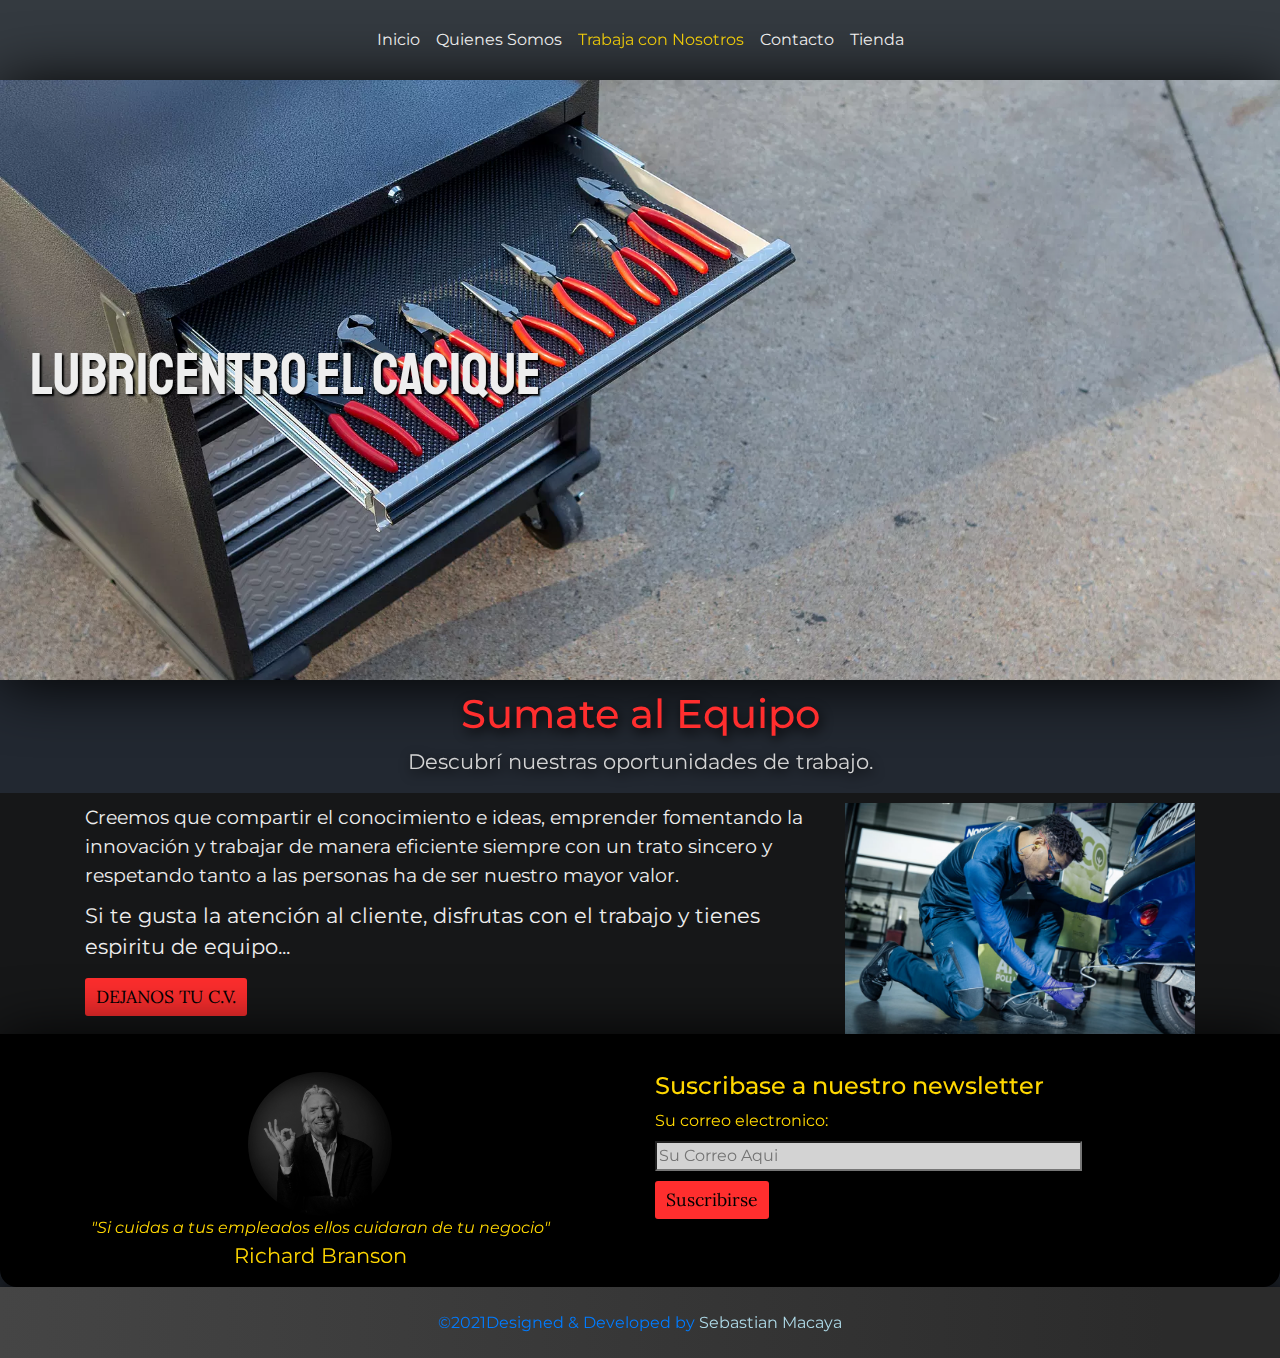
<file: trabaja_con_nosotros.html>
<!DOCTYPE html>
<html lang="es">
  <head>
    <meta charset="utf-8" />
    <meta name="viewport" content="width=device-width, initial-scale=1.0" />
    <link rel="shortcut icon" href="./imagenes/fav.ico" type="image/x-icon" />
    <!-- SEO TAGS -->
    <meta
      name="keywords"
      content="Lubricentro, Cinco Saltos, Diagnostico Computarizado, Taller"
    />
    <meta
      name="description"
      content="Lubricentro en Cinco Saltos con más de 28 años de experiencia realizando reparación de vehículos"
    />
    <meta property=“og:imagen”
    content=“https://www.lubricentroelcacique.com.ar/imagenes/logo.png” />
    <!--Fin SEO TAGS-->
    <title>El Cacique | Trabaja con Nosotros</title>
    <!--CSS-->
    <link rel="stylesheet" href="bootstrap/css/bootstrap.min.css" />
    <link rel="stylesheet" href="CSS/estilos.css" />
  </head>
  <body>
    <div>
      <!-- Menu nav -->
      <header>
        <div class="menu">
          <nav
            class="
              navbar navbar-expand-lg navbar-dark
              bg-dark
              justify-content-end
            "
          >
            <button
              class="navbar-toggler"
              type="button"
              data-toggle="collapse"
              data-target="#navbarNavAltMarkup"
              aria-controls="navbarNavAltMarkup"
              aria-expanded="false"
              aria-label="Toggle navigation"
            >
              <span class="navbar-toggler-icon"></span>
            </button>
            <div
              class="collapse navbar-collapse justify-content-center"
              id="navbarNavAltMarkup"
            >
              <div class="navbar-nav">
                <a class="nav-link text-center text-white" href="index.html"
                  >Inicio</a
                >
                <a
                  class="nav-link text-center text-white"
                  href="quienes_somos.html"
                  >Quienes Somos</a
                >
                <a
                  class="nav-link text-center text-white nav-active"
                  href="trabaja_con_nosotros.html"
                  >Trabaja con Nosotros</a
                >
                <a
                  class="nav-link text-center text-white"
                  id="contactoDesktop"
                  href="contacto.html"
                  >Contacto</a
                >
                <a
                  class="nav-link text-center text-white"
                  id="contactoDesktop"
                  href="tienda.html"
                  >Tienda</a
                >
              </div>
            </div>
          </nav>
        </div>
      </header>

      <!-- Titulo -->
      <div class="titulo">
        <h1 id="tituloh1">Lubricentro el Cacique</h1>
      </div>
      <div class="historia">
        <h2>Sumate al Equipo</h2>
        <p>Descubrí nuestras oportunidades de trabajo.</p>
      </div>
      <!-- ------------------------------- Inicio de Trabaja con nosotros ------------------------------- -->
      <section class="mainRhh">
        <div class="container">
          <div class="row">
            <div class="col-lg-8">
              <div>
                <div class="container">
                  <div class="row">
                    <span
                      >Creemos que compartir el conocimiento e ideas, emprender
                      fomentando la innovación y trabajar de manera eficiente
                      siempre con un trato sincero y respetando tanto a las
                      personas ha de ser nuestro mayor valor.</span
                    >
                    <p>
                      Si te gusta la atención al cliente, disfrutas con el
                      trabajo y tienes espiritu de equipo...
                    </p>
                  </div>
                  <div class="row">
                    <a
                      href="https://forms.gle/vyLKvBwPYYsZthe7A"
                      class="btn btn-red btnContacto"
                      target="_blank"
                      >DEJANOS TU C.V.</a
                    >
                  </div>
                </div>
              </div>
            </div>
            <div class="col-lg-4">
              <img
                src="./imagenes/rrhh/rrhh-banner.png"
                class="img-responsive"
              />
            </div>
          </div>
        </div>
      </section>
      <!-- ---------------------- fin trabaja con nosotros ----------------------- -->
      <div class="d-flex mainNewsletter">
        <div class="slogan w-50 d-flex flex-column align-items-center">
          <img
            src="./imagenes/rrhh/RBranson.png"
            class="logo"
            alt="logo Lubricentro"
          />
          <cite>"Si cuidas a tus empleados ellos cuidaran de tu negocio"</cite>
          <p>Richard Branson</p>
        </div>
        <div class="newsletter w-50 col-xs-12 col-lg-6">
          <h4>Suscribase a nuestro newsletter</h4>
          <form action="">
            <label for="email">Su correo electronico:</label>
            <input type="email" required placeholder="Su Correo Aqui" />
            <button type="submit" class="btn btn-red btnContacto d-block">
              Suscribirse
            </button>
          </form>
        </div>
      </div>
      <!-- Footer  -->
      <footer class="footer">
        <div>
          <a href="https://www.sebastianmacaya.com/"
            >©2021Designed & Developed by <span>Sebastian Macaya</span></a
          >
        </div>
      </footer>
    </div>
    <!-- Fin Footer-->
    <!--PANTALLA DE CARGA-->
    <div class="preloader">
      <div class="image-container">
        <img
          class="
            img-preloader
            animate__animated animate__pulse animate__infinite
          "
          src="./imagenes/preloader.gif"
          alt="gif motor preload"
        />
      </div>
      <h3 class="h3-preloader">Cargando...</h3>
    </div>
    <!--TERMINA PANTALLA DE CARGA-->
    <!--Preloader-->
    <script src="./js/preloader.js"></script>
    <!--Bootstrap-->
    <script src="bootstrap/js/jquery-3.5.1.slim.min.js"></script>
    <script src="bootstrap/js/bootstrap.bundle.min.js"></script>
  </body>
</html>
</file>
<file: CSS/estilos.css>
@charset "UTF-8";
@import url("https://fonts.googleapis.com/css2?family=Lora:wght@500&display=swap");
@import url("https://fonts.googleapis.com/css2?family=Staatliches&display=swap");
@import url("https://fonts.googleapis.com/css2?family=Montserrat&display=swap");
body {
  background-color: #222831;
  color: #eeeeee;
  box-sizing: border-box;
  font-family: "Montserrat", sans-serif;
  max-width: 1366px;
  margin: 0 auto;
}
@media (max-width: 768px) {
  body {
    max-width: none;
    margin: auto;
  }
}
@media (max-width: 576px) {
  body {
    max-width: none;
    margin: auto;
  }
}

.titulo {
  color: #eeeeee;
  display: flex;
  align-items: center;
  justify-content: space-between;
  background-image: url(../imagenes/titulo3.png);
  background-image: url(../imagenes/titulo3.webp);
  background-repeat: no-repeat;
  filter: drop-shadow(1px 4px 31px black) !important;
  height: 600px;
  background-size: cover;
}

a.nav-link {
  text-decoration: none;
  color: lightcyan;
  line-height: 3;
  transition: all 500ms ease-in-out;
}

a.nav-link:hover,
.nav-active {
  color: gold !important;
  text-decoration: underline;
  filter: saturate(95%);
}

#tituloh1 {
  font-size: 3.7rem;
  font-family: "Staatliches", cursive;
  padding-left: 30px;
  text-shadow: 2px 2px 2px black;
}

#contactoMobile {
  display: none;
}

p {
  font-size: 1.3rem;
}

/* ----Contacto--- */
#contactenos {
  color: black;
  display: flex;
  font-size: 1.1rem;
}

#contactenos:hover {
  transform: scale(0.9);
}

.formulario {
  margin-left: 7%;
  width: auto;
  padding: 2rem;
}

form input {
  display: block;
  width: 50%;
}

#mensajeForm {
  display: block;
}

#newsletter {
  display: inline-block;
}

#buttonSend {
  width: 100%;
}

.logoForm {
  float: right;
  margin: 4%;
  opacity: 70%;
}

.mainContacto {
  display: flex;
  justify-content: center;
  background: black;
  margin-top: 1px;
}

.textoMainContacto {
  flex-direction: column;
  display: flex;
  justify-content: center;
}

.mapDesktop {
  margin-top: 2%;
  margin-bottom: 1%;
}

.mailContacto {
  display: none;
}

textarea {
  width: 100%;
}

/* ---- quienes somos --- */
.grid-container {
  display: grid;
  grid-template-columns: 1fr 1fr 1fr 1fr;
  grid-template-rows: 1fr 1fr;
  gap: 0px 0px;
  grid-template-areas: "image1 text1 text1 text1" "image2 text2 text2 text2";
}

.image1 {
  grid-area: image1;
}

.image2 {
  grid-area: image2;
}

.text1 {
  grid-area: text1;
  padding: 0 1rem;
}

.text2 {
  grid-area: text2;
  padding: 0 1rem;
}

.historia {
  text-align: center;
  color: #ff2e2e;
  filter: drop-shadow(2px 4px 6px black);
  margin-top: 10px;
}

.historia h2 {
  font-size: 2.5rem;
}

.historia p {
  color: lightgray;
}

.carouselTitle {
  color: #ff2e2e;
}

.grid-container {
  border: 1px solid;
  border-radius: 1%;
}

.grid-container div img {
  width: 100%;
  height: 300px;
}

.grid-container .carousel-caption h5 {
  color: yellow;
}

/* ---footer --- */
.footer {
  min-height: auto;
  background: linear-gradient(90deg, #454545 0%, #2b2b2b 91%);
  width: 100%;
  display: flex;
  justify-content: center;
  flex-direction: column;
  align-items: center;
  filter: drop-shadow(2px 4px 6px black);
}
@media (min-width: 968px) {
  .footer {
    min-height: 71px;
  }
}

.footer div a span {
  color: lightblue;
}

/* ---tablet responsive -- */
@media (max-width: 768px) {
  .titulo {
    display: flex;
    align-items: center;
    background-image: url(../imagenes/titulochiquito.png);
    background-repeat: no-repeat;
    justify-content: center;
    background-size: cover;
    height: 170px;
  }

  .lista {
    display: flex;
    margin: auto;
    padding: initial;
    border: 1px solid;
  }

  li {
    list-style: none;
    flex: auto;
    text-align: center;
  }

  a {
    color: white;
    line-height: 3;
    width: 100%;
  }

  .mainContacto {
    display: none;
  }
}
/* --- mobile responsive --- */
@media (max-width: 576px) {
  .titulo {
    display: flex;
    align-items: center;
    background-image: url(../imagenes/titulochiquito.png);
    background-repeat: no-repeat;
    justify-content: center;
    background-size: cover;
    height: 170px;
  }

  .mainContacto {
    display: none;
  }

  .mailContacto {
    display: block;
    text-align: center;
  }

  .mailContacto a:hover {
    color: aqua;
  }

  .grid-container {
    grid-template-columns: 1fr;
    grid-template-rows: repeat(4, 1fr);
    grid-template-areas: "text1" "image1" "text2" "image2";
  }
}
.border-blue {
  border: 1px solid #3498db;
}

.article__main .article__title {
  color: #ff2e2e;
  font-size: 2rem;
}
.article__main .article__subtitle {
  color: lightgray;
  font-size: 1.4rem;
}
.article__main .article__container {
  display: flex;
}
@media (max-width: 768px) {
  .article__main .article__container {
    flex-wrap: wrap;
  }
}
@media (max-width: 576px) {
  .article__main .article__container {
    flex-wrap: wrap;
  }
}
.article__main .article__containerText {
  background: #161718;
  text-align: center;
  width: 100%;
  display: flex;
  flex-direction: column;
  justify-content: space-evenly;
  padding-bottom: 4%;
  padding-left: 1rem;
  padding-right: 1rem;
}
@media (max-width: 768px) {
  .article__main .article__containerText {
    flex-direction: column;
    width: 100%;
  }
}
.article__main .article__containerTextTitle {
  color: #ff2e2e;
}
.article__main .article__containerImg {
  width: 70%;
}
@media (max-width: 968px) {
  .article__main .article__containerImg {
    width: 50%;
  }
}
@media (max-width: 768px) {
  .article__main .article__containerImg {
    width: 100%;
  }
}
@media (max-width: 576px) {
  .article__main .article__containerImg {
    width: 100%;
  }
}
.article__main .article__containerTextParagraph {
  text-align: center;
}

.btn {
  color: black;
  text-decoration: none;
  padding: 5px 10px;
  border-radius: 3px;
  font-family: "Lora", serif;
  font-size: 1.1em;
  margin-bottom: 0.1%;
}

.btn-green {
  background: #2ecc71;
}
.btn-green:hover {
  background: #26ab5f;
  transition: all 0.3s ease;
}
.btn-green:active {
  background: #176437;
}

.btn-blue {
  background: #3498db;
}
.btn-blue:hover {
  background: #2383c4;
  transition: all 0.3s ease;
}
.btn-blue:active {
  background: #16527a;
}

.btn-cyan {
  background: lightcyan;
}
.btn-cyan:hover {
  background: #b7ffff;
  transition: all 0.3s ease;
}
.btn-cyan:active {
  background: #61ffff;
}

.btn-red {
  background: #ff2e2e;
}
.btn-red:hover {
  background: #ff0505;
  transition: all 0.3s ease;
}
.btn-red:active {
  background: #ae0000;
}

.carousel-multiple::before {
  display: block;
  margin-bottom: 20px;
  font-size: 1.8rem;
  content: "Marcas con las que trabajamos";
}
@media (min-width: 576px) and (max-width: 767px) {
  .carousel-multiple::before {
    content: "Marcas con las que trabajamos";
  }
  .carousel-multiple .carousel-item.active,
.carousel-multiple .carousel-item-next,
.carousel-multiple .carousel-item-prev {
    display: flex;
  }
  .carousel-multiple .carousel-inner {
    overflow: visible;
  }
  .carousel-multiple .carousel-inner .carousel-item {
    margin-right: inherit;
  }
  .carousel-multiple .carousel-inner .carousel-item.active + .carousel-item + .carousel-item, .carousel-multiple .carousel-inner .carousel-item.active + .carousel-item {
    display: flex;
  }
  .carousel-multiple .carousel-inner .carousel-item.active:not(.carousel-item-right):not(.carousel-item-left) {
    transition: none;
  }
  .carousel-multiple .carousel-inner .carousel-item.active:not(.carousel-item-right):not(.carousel-item-left) + .carousel-item {
    transition: none;
  }
  .carousel-multiple .carousel-inner .carousel-item.active + .carousel-item + .carousel-item {
    position: absolute;
    top: 0;
    right: -50%;
    z-index: -1;
    display: flex;
    visibility: visible;
    height: 100%;
  }
  .carousel-multiple .carousel-inner .carousel-item-next, .carousel-multiple .carousel-inner .carousel-item-prev {
    position: relative;
    transform: translate3d(0, 0, 0);
  }
  .carousel-multiple .carousel-inner .carousel-item-prev.carousel-item-right {
    position: absolute;
    top: 0;
    right: 100%;
    z-index: -1;
    display: flex;
    visibility: visible;
    height: 100%;
    transform: translate3d(100%, 0, 0);
  }
  .carousel-multiple .active.carousel-item-left + .carousel-item-next.carousel-item-left {
    position: relative;
    transform: translate3d(-100%, 0, 0);
    visibility: visible;
  }
  .carousel-multiple .carousel-item-next.carousel-item-left + .carousel-item + .carousel-item, .carousel-multiple .carousel-item-next.carousel-item-left + .carousel-item {
    position: relative;
    transform: translate3d(-100%, 0, 0);
    visibility: visible;
  }
  .carousel-multiple .active.carousel-item-right + .carousel-item-prev.carousel-item-right {
    position: relative;
    transform: translate3d(100%, 0, 0);
    display: flex;
    visibility: visible;
  }
  .carousel-multiple .carousel-item-prev.carousel-item-right + .carousel-item + .carousel-item, .carousel-multiple .carousel-item-prev.carousel-item-right + .carousel-item {
    position: relative;
    transform: translate3d(100%, 0, 0);
    display: flex;
    visibility: visible;
  }
}
@media (min-width: 768px) and (max-width: 991px) {
  .carousel-multiple::before {
    content: "Marcas con las que trabajamos";
  }
  .carousel-multiple .carousel-item.active,
.carousel-multiple .carousel-item-next,
.carousel-multiple .carousel-item-prev {
    display: flex;
  }
  .carousel-multiple .carousel-inner {
    overflow: visible;
  }
  .carousel-multiple .carousel-inner .carousel-item {
    margin-right: inherit;
  }
  .carousel-multiple .carousel-inner .carousel-item.active + .carousel-item + .carousel-item + .carousel-item, .carousel-multiple .carousel-inner .carousel-item.active + .carousel-item + .carousel-item, .carousel-multiple .carousel-inner .carousel-item.active + .carousel-item {
    display: flex;
  }
  .carousel-multiple .carousel-inner .carousel-item.active:not(.carousel-item-right):not(.carousel-item-left) {
    transition: none;
  }
  .carousel-multiple .carousel-inner .carousel-item.active:not(.carousel-item-right):not(.carousel-item-left) + .carousel-item + .carousel-item, .carousel-multiple .carousel-inner .carousel-item.active:not(.carousel-item-right):not(.carousel-item-left) + .carousel-item {
    transition: none;
  }
  .carousel-multiple .carousel-inner .carousel-item.active + .carousel-item + .carousel-item + .carousel-item {
    position: absolute;
    top: 0;
    right: -33.3333333333%;
    z-index: -1;
    display: flex;
    visibility: visible;
    height: 100%;
  }
  .carousel-multiple .carousel-inner .carousel-item-next, .carousel-multiple .carousel-inner .carousel-item-prev {
    position: relative;
    transform: translate3d(0, 0, 0);
  }
  .carousel-multiple .carousel-inner .carousel-item-prev.carousel-item-right {
    position: absolute;
    top: 0;
    right: 100%;
    z-index: -1;
    display: flex;
    visibility: visible;
    height: 100%;
    transform: translate3d(100%, 0, 0);
  }
  .carousel-multiple .active.carousel-item-left + .carousel-item-next.carousel-item-left {
    position: relative;
    transform: translate3d(-100%, 0, 0);
    visibility: visible;
  }
  .carousel-multiple .carousel-item-next.carousel-item-left + .carousel-item + .carousel-item + .carousel-item, .carousel-multiple .carousel-item-next.carousel-item-left + .carousel-item + .carousel-item, .carousel-multiple .carousel-item-next.carousel-item-left + .carousel-item {
    position: relative;
    transform: translate3d(-100%, 0, 0);
    visibility: visible;
  }
  .carousel-multiple .active.carousel-item-right + .carousel-item-prev.carousel-item-right {
    position: relative;
    transform: translate3d(100%, 0, 0);
    display: flex;
    visibility: visible;
  }
  .carousel-multiple .carousel-item-prev.carousel-item-right + .carousel-item + .carousel-item + .carousel-item, .carousel-multiple .carousel-item-prev.carousel-item-right + .carousel-item + .carousel-item, .carousel-multiple .carousel-item-prev.carousel-item-right + .carousel-item {
    position: relative;
    transform: translate3d(100%, 0, 0);
    display: flex;
    visibility: visible;
  }
}
@media (min-width: 992px) and (max-width: 1199px) {
  .carousel-multiple::before {
    content: "Marcas con las que trabajamos";
  }
  .carousel-multiple .carousel-item.active,
.carousel-multiple .carousel-item-next,
.carousel-multiple .carousel-item-prev {
    display: flex;
  }
  .carousel-multiple .carousel-inner {
    overflow: visible;
  }
  .carousel-multiple .carousel-inner .carousel-item {
    margin-right: inherit;
  }
  .carousel-multiple .carousel-inner .carousel-item.active + .carousel-item + .carousel-item + .carousel-item + .carousel-item, .carousel-multiple .carousel-inner .carousel-item.active + .carousel-item + .carousel-item + .carousel-item, .carousel-multiple .carousel-inner .carousel-item.active + .carousel-item + .carousel-item, .carousel-multiple .carousel-inner .carousel-item.active + .carousel-item {
    display: flex;
  }
  .carousel-multiple .carousel-inner .carousel-item.active:not(.carousel-item-right):not(.carousel-item-left) {
    transition: none;
  }
  .carousel-multiple .carousel-inner .carousel-item.active:not(.carousel-item-right):not(.carousel-item-left) + .carousel-item + .carousel-item + .carousel-item, .carousel-multiple .carousel-inner .carousel-item.active:not(.carousel-item-right):not(.carousel-item-left) + .carousel-item + .carousel-item, .carousel-multiple .carousel-inner .carousel-item.active:not(.carousel-item-right):not(.carousel-item-left) + .carousel-item {
    transition: none;
  }
  .carousel-multiple .carousel-inner .carousel-item.active + .carousel-item + .carousel-item + .carousel-item + .carousel-item {
    position: absolute;
    top: 0;
    right: -25%;
    z-index: -1;
    display: flex;
    visibility: visible;
    height: 100%;
  }
  .carousel-multiple .carousel-inner .carousel-item-next, .carousel-multiple .carousel-inner .carousel-item-prev {
    position: relative;
    transform: translate3d(0, 0, 0);
  }
  .carousel-multiple .carousel-inner .carousel-item-prev.carousel-item-right {
    position: absolute;
    top: 0;
    right: 100%;
    z-index: -1;
    display: flex;
    visibility: visible;
    height: 100%;
    transform: translate3d(100%, 0, 0);
  }
  .carousel-multiple .active.carousel-item-left + .carousel-item-next.carousel-item-left {
    position: relative;
    transform: translate3d(-100%, 0, 0);
    visibility: visible;
  }
  .carousel-multiple .carousel-item-next.carousel-item-left + .carousel-item + .carousel-item + .carousel-item + .carousel-item, .carousel-multiple .carousel-item-next.carousel-item-left + .carousel-item + .carousel-item + .carousel-item, .carousel-multiple .carousel-item-next.carousel-item-left + .carousel-item + .carousel-item, .carousel-multiple .carousel-item-next.carousel-item-left + .carousel-item {
    position: relative;
    transform: translate3d(-100%, 0, 0);
    visibility: visible;
  }
  .carousel-multiple .active.carousel-item-right + .carousel-item-prev.carousel-item-right {
    position: relative;
    transform: translate3d(100%, 0, 0);
    display: flex;
    visibility: visible;
  }
  .carousel-multiple .carousel-item-prev.carousel-item-right + .carousel-item + .carousel-item + .carousel-item + .carousel-item, .carousel-multiple .carousel-item-prev.carousel-item-right + .carousel-item + .carousel-item + .carousel-item, .carousel-multiple .carousel-item-prev.carousel-item-right + .carousel-item + .carousel-item, .carousel-multiple .carousel-item-prev.carousel-item-right + .carousel-item {
    position: relative;
    transform: translate3d(100%, 0, 0);
    display: flex;
    visibility: visible;
  }
}
@media (min-width: 1200px) {
  .carousel-multiple::before {
    content: "Marcas con las que trabajamos";
  }
  .carousel-multiple .carousel-item.active,
.carousel-multiple .carousel-item-next,
.carousel-multiple .carousel-item-prev {
    display: flex;
  }
  .carousel-multiple .carousel-inner {
    overflow: visible;
  }
  .carousel-multiple .carousel-inner .carousel-item {
    margin-right: inherit;
  }
  .carousel-multiple .carousel-inner .carousel-item.active + .carousel-item + .carousel-item + .carousel-item + .carousel-item + .carousel-item + .carousel-item, .carousel-multiple .carousel-inner .carousel-item.active + .carousel-item + .carousel-item + .carousel-item + .carousel-item + .carousel-item, .carousel-multiple .carousel-inner .carousel-item.active + .carousel-item + .carousel-item + .carousel-item + .carousel-item, .carousel-multiple .carousel-inner .carousel-item.active + .carousel-item + .carousel-item + .carousel-item, .carousel-multiple .carousel-inner .carousel-item.active + .carousel-item + .carousel-item, .carousel-multiple .carousel-inner .carousel-item.active + .carousel-item {
    display: flex;
  }
  .carousel-multiple .carousel-inner .carousel-item.active:not(.carousel-item-right):not(.carousel-item-left) {
    transition: none;
  }
  .carousel-multiple .carousel-inner .carousel-item.active:not(.carousel-item-right):not(.carousel-item-left) + .carousel-item + .carousel-item + .carousel-item + .carousel-item + .carousel-item, .carousel-multiple .carousel-inner .carousel-item.active:not(.carousel-item-right):not(.carousel-item-left) + .carousel-item + .carousel-item + .carousel-item + .carousel-item, .carousel-multiple .carousel-inner .carousel-item.active:not(.carousel-item-right):not(.carousel-item-left) + .carousel-item + .carousel-item + .carousel-item, .carousel-multiple .carousel-inner .carousel-item.active:not(.carousel-item-right):not(.carousel-item-left) + .carousel-item + .carousel-item, .carousel-multiple .carousel-inner .carousel-item.active:not(.carousel-item-right):not(.carousel-item-left) + .carousel-item {
    transition: none;
  }
  .carousel-multiple .carousel-inner .carousel-item.active + .carousel-item + .carousel-item + .carousel-item + .carousel-item + .carousel-item + .carousel-item {
    position: absolute;
    top: 0;
    right: -16.6666666667%;
    z-index: -1;
    display: flex;
    visibility: visible;
    height: 100%;
  }
  .carousel-multiple .carousel-inner .carousel-item-next, .carousel-multiple .carousel-inner .carousel-item-prev {
    position: relative;
    transform: translate3d(0, 0, 0);
  }
  .carousel-multiple .carousel-inner .carousel-item-prev.carousel-item-right {
    position: absolute;
    top: 0;
    right: 100%;
    z-index: -1;
    display: flex;
    visibility: visible;
    height: 100%;
    transform: translate3d(100%, 0, 0);
  }
  .carousel-multiple .active.carousel-item-left + .carousel-item-next.carousel-item-left {
    position: relative;
    transform: translate3d(-100%, 0, 0);
    visibility: visible;
  }
  .carousel-multiple .carousel-item-next.carousel-item-left + .carousel-item + .carousel-item + .carousel-item + .carousel-item + .carousel-item + .carousel-item, .carousel-multiple .carousel-item-next.carousel-item-left + .carousel-item + .carousel-item + .carousel-item + .carousel-item + .carousel-item, .carousel-multiple .carousel-item-next.carousel-item-left + .carousel-item + .carousel-item + .carousel-item + .carousel-item, .carousel-multiple .carousel-item-next.carousel-item-left + .carousel-item + .carousel-item + .carousel-item, .carousel-multiple .carousel-item-next.carousel-item-left + .carousel-item + .carousel-item, .carousel-multiple .carousel-item-next.carousel-item-left + .carousel-item {
    position: relative;
    transform: translate3d(-100%, 0, 0);
    visibility: visible;
  }
  .carousel-multiple .active.carousel-item-right + .carousel-item-prev.carousel-item-right {
    position: relative;
    transform: translate3d(100%, 0, 0);
    display: flex;
    visibility: visible;
  }
  .carousel-multiple .carousel-item-prev.carousel-item-right + .carousel-item + .carousel-item + .carousel-item + .carousel-item + .carousel-item + .carousel-item, .carousel-multiple .carousel-item-prev.carousel-item-right + .carousel-item + .carousel-item + .carousel-item + .carousel-item + .carousel-item, .carousel-multiple .carousel-item-prev.carousel-item-right + .carousel-item + .carousel-item + .carousel-item + .carousel-item, .carousel-multiple .carousel-item-prev.carousel-item-right + .carousel-item + .carousel-item + .carousel-item, .carousel-multiple .carousel-item-prev.carousel-item-right + .carousel-item + .carousel-item, .carousel-multiple .carousel-item-prev.carousel-item-right + .carousel-item {
    position: relative;
    transform: translate3d(100%, 0, 0);
    display: flex;
    visibility: visible;
  }
}

.servicios {
  list-style-type: none;
  padding: 0;
  margin: 0;
}
.servicios li {
  background: url("../imagenes/viñeta.png") no-repeat left center;
  height: 25px;
  padding-left: 28px;
}
@media (max-width: 768px) {
  .servicios li {
    flex: none !important;
    text-align: start;
  }
}

.preloader {
  position: fixed;
  width: 100%;
  height: 100vh;
  top: 0;
  left: 0;
  background-color: #000;
  overflow: hidden;
  z-index: 1000;
  display: flex;
  justify-content: center;
  align-items: center;
  flex-direction: column;
}

.img-preloader {
  width: 100%;
  height: auto;
  max-width: 300px;
}

.h3-preloader {
  color: #fff;
}

.preloader.cargado {
  display: none;
}

#whatsapp a {
  background: none;
  position: fixed;
  top: 75%;
}
#whatsapp a img {
  width: 50px;
  height: 50px;
}
#whatsapp a :hover {
  border-radius: 50%;
  -webkit-border-radius: 50%;
  box-shadow: 0px 0px 15px 15px #ff2e2e;
  -webkit-box-shadow: 0px 0px 15px 1px #ff2e2e;
}

.progressB {
  margin-top: 1%;
  margin-bottom: 1%;
  margin-left: 5px;
  margin-right: 5px;
}

.progress-bar {
  background-color: #ff2e2e;
  text-align: end;
  animation: 1.3s ease-out 0s 1 slideInFromLeft;
  border: 1px solid black;
  border-radius: inherit;
}
@keyframes slideInFromLeft {
  0% {
    transform: translateX(-100%);
  }
  100% {
    transform: translateX(0);
  }
}

.ir-arriba {
  display: block;
  padding: 17px;
  background: gray;
  font-size: 9px;
  cursor: pointer;
  position: fixed;
  bottom: 20px;
  right: 20px;
  z-index: 100;
  border-radius: 5%;
}

.ir-arriba img {
  width: 20px;
  height: 16px;
}

.img {
  width: 100%;
  height: auto;
}

.img-responsive {
  display: block;
  max-width: 100%;
  height: auto;
}

.mainRhh {
  background-color: #161718;
  margin-top: 10px;
  padding-top: 10px;
}
.mainRhh .row span {
  margin-bottom: 10px;
  font-size: 1.2rem;
}
.mainRhh .row a {
  margin-bottom: 10px;
  display: block;
}

.mainNewsletter {
  background-color: black;
  color: gold;
  filter: drop-shadow(black 1px 4px 31px);
  border-radius: 0px 0px 17px 17px;
  padding-top: 3%;
}
.mainNewsletter img {
  width: 144px;
  height: 144px;
  border-radius: 50%;
  opacity: 56%;
}
.mainNewsletter button {
  margin-top: 10px;
}
.mainNewsletter form input {
  width: 70%;
  background-color: lightgray;
}/*# sourceMappingURL=estilos.css.map */
</file>
